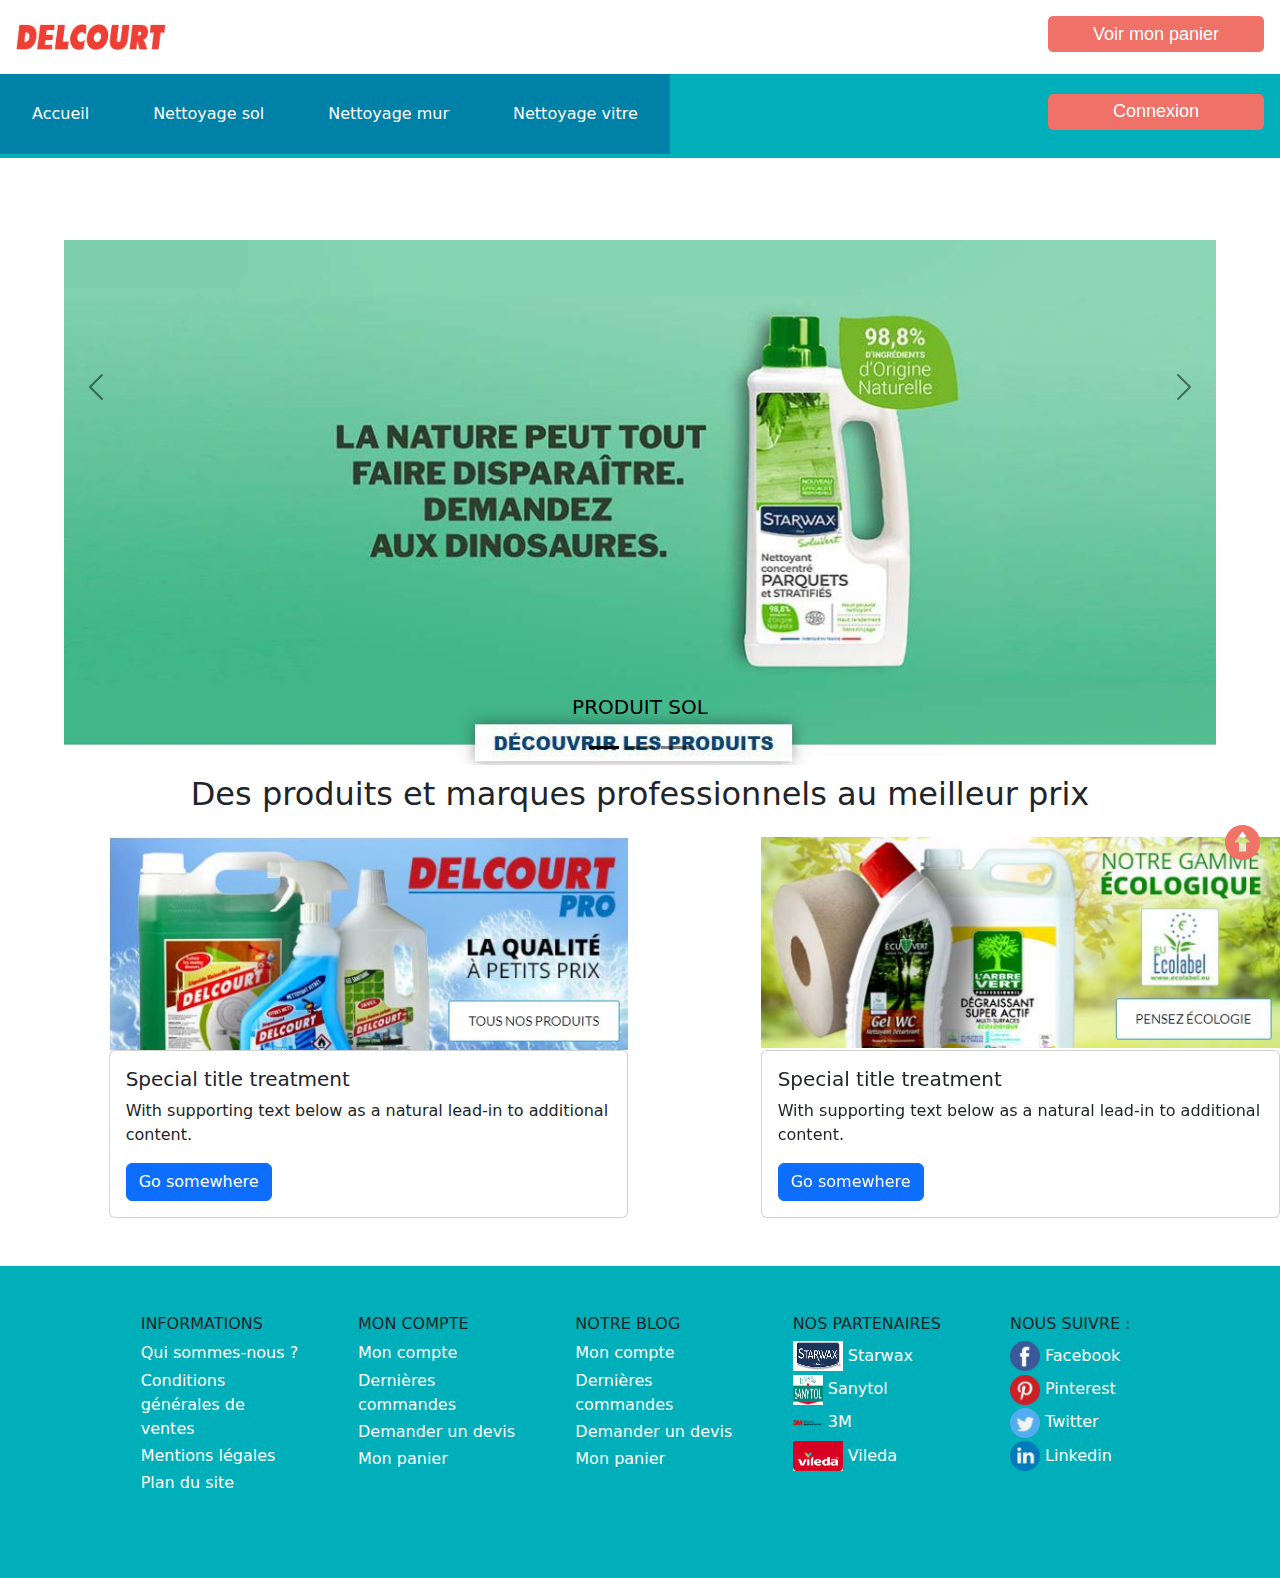
<file: Bootstrap/index.html>
<!DOCTYPE html>
<html lang="en">

<head>
    <link href="https://cdn.jsdelivr.net/npm/bootstrap@5.1.3/dist/css/bootstrap.min.css" rel="stylesheet">
    <link rel="stylesheet" href="style/index.css" />
    <meta charset="UTF-8">
    <meta http-equiv="X-UA-Compatible" content="IE=edge">
    <meta name="viewport" content="width=device-width, initial-scale=1.0">
    <title>SITE DELCOURT PERSO</title>
</head>

<body>
    <header>
        <div class="conteneur1">
            <a class="logo" href="index.html"><img src="images/logo.png" alt="logo" width="150"></a>
            <button class="buthead" type="submit" name="panier"><i class="bi bi-cart4"></i>Voir mon panier</button>
        </div>

        <div class="conteneurnav">
            <ul class="ulh">
                <li class="lih"><a class="ah" href="index.html">Accueil</a></li>
                <li class="lih"><a class="ah" href="pages/sol.html">Nettoyage sol</a></li>
                <li class="lih"><a class="ah" href="mur.html">Nettoyage mur</a></li>
                <li class="lih"><a class="ah" href="vitre.html">Nettoyage vitre</a></li>
            </ul>
            <a class="navconnect" href="pages/connexion.html"><button class="buthead" type="submit"
                    name="connection">Connexion</button></a>
        </div>
    </header>
    <div id="scroll_to_top">
        <a href="#top"><img src="images/arrow_up_orange.png" alt="Retourner en haut" /></a>
    </div>
    <div id="carouselExampleDark" class="carousel carousel-dark slide" data-bs-ride="carousel">
        <div class="carousel-indicators">
            <button type="button" data-bs-target="#carouselExampleDark" data-bs-slide-to="0" class="active" aria-current="true" aria-label="Slide 1"></button>
            <button type="button" data-bs-target="#carouselExampleDark" data-bs-slide-to="1" aria-label="Slide 2"></button>
            <button type="button" data-bs-target="#carouselExampleDark" data-bs-slide-to="2" aria-label="Slide 3"></button>
        </div>
        <div class="carousel-inner">
            <div class="carousel-item active" data-bs-interval="10000">
                <a href="pages/sol.html"><img src="images/banner1.JPG" class="d-block w-100" alt="banner1"></a>
                <div class="carousel-caption d-none d-md-block">
                    <h5>PRODUIT SOL</h5>
                    <p></p>
                </div>
            </div>
            <div class="carousel-item" data-bs-interval="2000">
                <a href="pages/inscription.html"><img src="images/banner2.JPG" class="d-block w-100" alt="banner2"></a>
                <div class="carousel-caption d-none d-md-block">
                    <h5>Inscription</h5>
                    <p></p>
                </div>
            </div>
            <div class="carousel-item">
                <a href="pages/connexion.html"><img src="images/banner3.JPG" class="d-block w-100" alt="banner3"></a>
                <div class="carousel-caption d-none d-md-block">
                    <h5>CONNEXION</h5>
                    <p></p>
                </div>
            </div>
        </div>
        <button class="carousel-control-prev" type="button" data-bs-target="#carouselExampleDark" data-bs-slide="prev">
            <span class="carousel-control-prev-icon" aria-hidden="true"></span>
            <span class="visually-hidden">Previous</span>
        </button>
        <button class="carousel-control-next" type="button" data-bs-target="#carouselExampleDark" data-bs-slide="next">
            <span class="carousel-control-next-icon" aria-hidden="true"></span>
            <span class="visually-hidden">Next</span>
        </button>
    </div>
    <div class="row">
        <div class="col-12" style="text-align: center; padding-bottom: 1em;">
            <h2>Des produits et marques professionnels au meilleur prix</h2>
        </div>
        <div class="col-5 offset-1">
            <img src="images/CARD1.JPG" class="img-fluid" alt="banner">
        </div>
        <div class="col-5 offset-1">
            <img src="images/CARD2.JPG" class="img-fluid" alt="banner">
        </div>
    </div>
    <div class="row">
        <div class="col-5 offset-1">
            <div class="card">
                <div class="card-body">
                    <h5 class="card-title">Special title treatment</h5>
                    <p class="card-text">With supporting text below as a natural lead-in to additional content.</p>
                    <a href="#" class="btn btn-primary">Go somewhere</a>
                </div>
            </div>
        </div>
        <div class="col-5 offset-1">
            <div class="card">
                <div class="card-body">
                    <h5 class="card-title">Special title treatment</h5>
                    <p class="card-text">With supporting text below as a natural lead-in to additional content.</p>
                    <a href="#" class="btn btn-primary">Go somewhere</a>
                </div>
            </div>
        </div>
    </div>
    <footer class="footer">
        <div class="row">
            <div class="col-2 offset-1">
                <ul>
                    <li>
                        <h6>INFORMATIONS</h6>
                    </li>
                    <li><a href="nous.html">Qui sommes-nous ?</a></li>
                    <li><a href="pages/cgv.html">Conditions générales de ventes</a></li>
                    <li><a href="mentions.html">Mentions légales</a></li>
                    <li><a href="plan.html">Plan du site</a></li>
                </ul>
            </div>
            <div class="col-2">
                <ul>
                    <li>
                        <h6>MON COMPTE</h6>
                    </li>
                    <li><a href="compte.html">Mon compte</a></li>
                    <li><a href="last.html">Dernières commandes</a></li>
                    <li><a href="dde_devis.html">Demander un devis</a></li>
                    <li><a href="cart.html">Mon panier</a></li>
                </ul>
            </div>
            <div class="col-2">
                <ul>
                    <li>
                        <h6>NOTRE BLOG</h6>
                    </li>
                    <li><a href="compte.html">Mon compte</a></li>
                    <li><a href="last.html">Dernières commandes</a></li>
                    <li><a href="dde_devis.html">Demander un devis</a></li>
                    <li><a href="cart.html">Mon panier</a></li>
                </ul>
            </div>
            <div class="col-2">
                <ul>
                    <li>
                        <h6>NOS PARTENAIRES</h6>
                    </li>
                    <li>
                        <a class="af" href="https://www.starwax.fr/" target="_blank"><img src="images/starwax.png" alt="satrwax" width="50" height="30"> Starwax</a>
                    </li>
                    <li>
                        <a class="af" href="https://www.sanytol.fr/" target="_blank"><img src="images/sanytol.png" alt="sanytol" width="30" height="30"> Sanytol</a>
                    </li>
                    <li>
                        <a class="af" href="https://www.3mfrance.fr/" target="_blank"><img src="images/3m.svg" alt="3M" width="30" height="30"> 3M</a>
                    </li>
                    <li>
                        <a class="af" href="https://www.vileda.fr/" target="_blank"><img src="images/vileda.jpg" alt="vileda" width="50" height="30"> Vileda</a>
                    </li>
                </ul>
            </div>
            <div class="col-2">
                <ul>
                    <li>
                        <h6>NOUS SUIVRE :</h6>
                    </li>
                    <li>
                        <a href="http://www.facebook.com" target="_blank"><img src="images/face.png" alt="facebook" width="30" height="30"> Facebook</a>
                    </li>
                    <li>
                        <a href="http://www.pinterest.fr" target="_blank"><img src="images/Pin.png" alt="pinterest" width="30" height="30"> Pinterest</a>
                    </li>
                    <li>
                        <a href="http://www.twitter.com" target="_blank"><img src="images/tweet.png" alt="twitter" width="30" height="30"> Twitter</a>
                    </li>
                    <li>
                        <a href="http://www.linkedin.com" target="_blank"><img src="images/linkedin.png" alt="linkedin" width="30" height="30"> Linkedin</a>
                    </li>
                </ul>
            </div>
        </div>
    </footer>
    <script src="https://cdn.jsdelivr.net/npm/bootstrap@5.1.3/dist/js/bootstrap.bundle.min.js"></script>
</body>

</html>
</file>
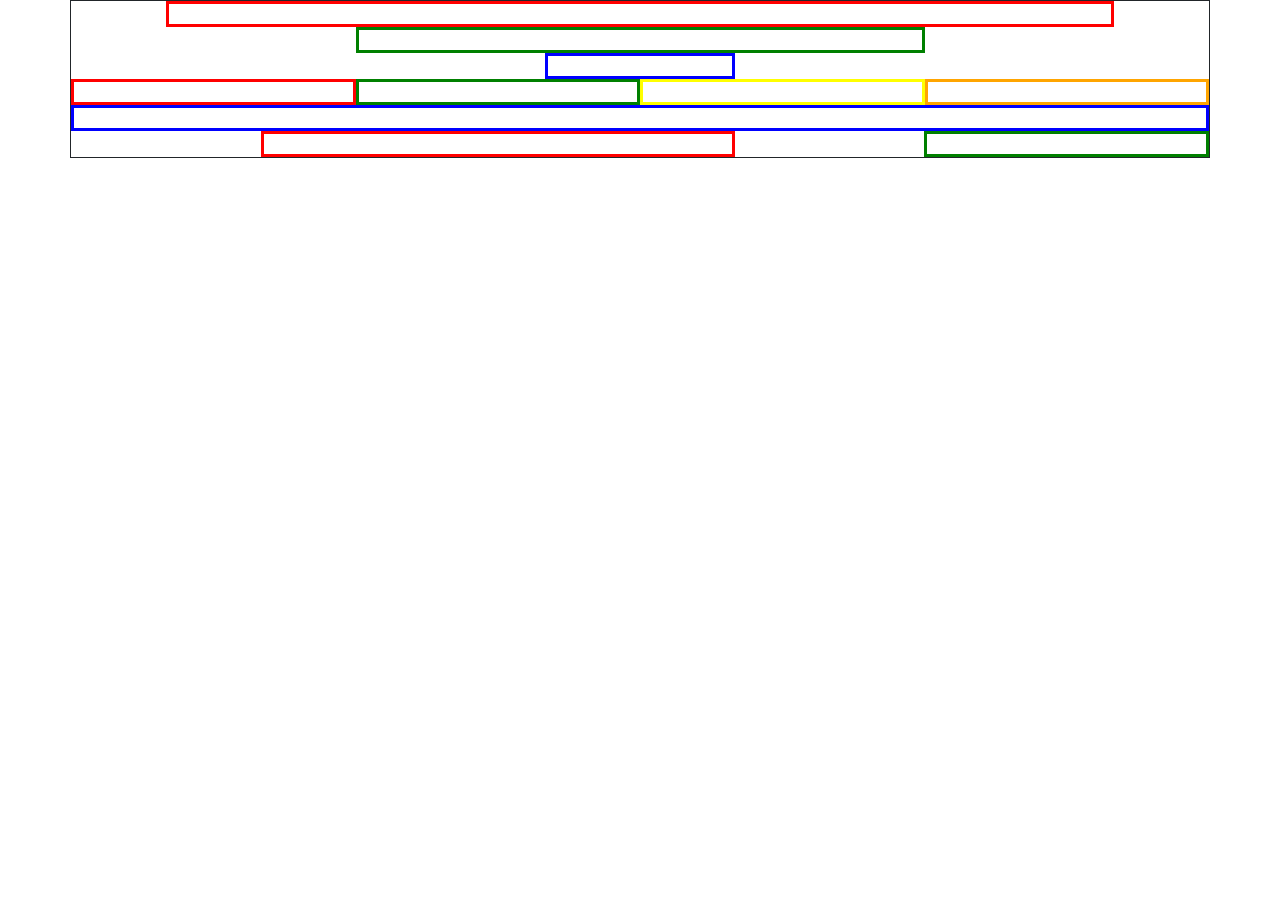
<file: Bootstrap/bootstrap.html>
<!DOCTYPE html>
<html lang="en">

<head>
    <link href="https://cdn.jsdelivr.net/npm/bootstrap@5.1.3/dist/css/bootstrap.min.css" rel="stylesheet">
    <link rel="stylesheet" href="bootstrap.css">
    <meta charset="UTF-8">
    <meta http-equiv="X-UA-Compatible" content="IE=edge">
    <meta name="viewport" content="width=device-width, initial-scale=1.0">
    <title>Document</title>
</head>

<body>
    <div class="container">
        <div class="row">
            <div class="col-10 offset-1 bordureRouge">
            </div>
        </div>
        <div class="row">
            <div class="col-6 offset-3 bordureVerte">
            </div>
        </div>
        <div class="row">
            <div class="col-2 offset-5 bordureBleue">
            </div>
        </div>
        <div class="row">
            <div class="col-3 bordureRouge">
            </div>
            <div class="col-3 bordureVerte">
            </div>
            <div class="col-3 bordureJaune">
            </div>
            <div class="col-3 bordureOrange">
            </div>
        </div>
        <div class="row">
            <div class="col-12 bordureBleue">
            </div>
        </div>
        <div class="row">
            <div class="col-5 offset-2 bordureRouge">
            </div>
            <div class="col-3 offset-2 bordureVerte">
            </div>
        </div>
    </div>
</body>

</html>
</file>
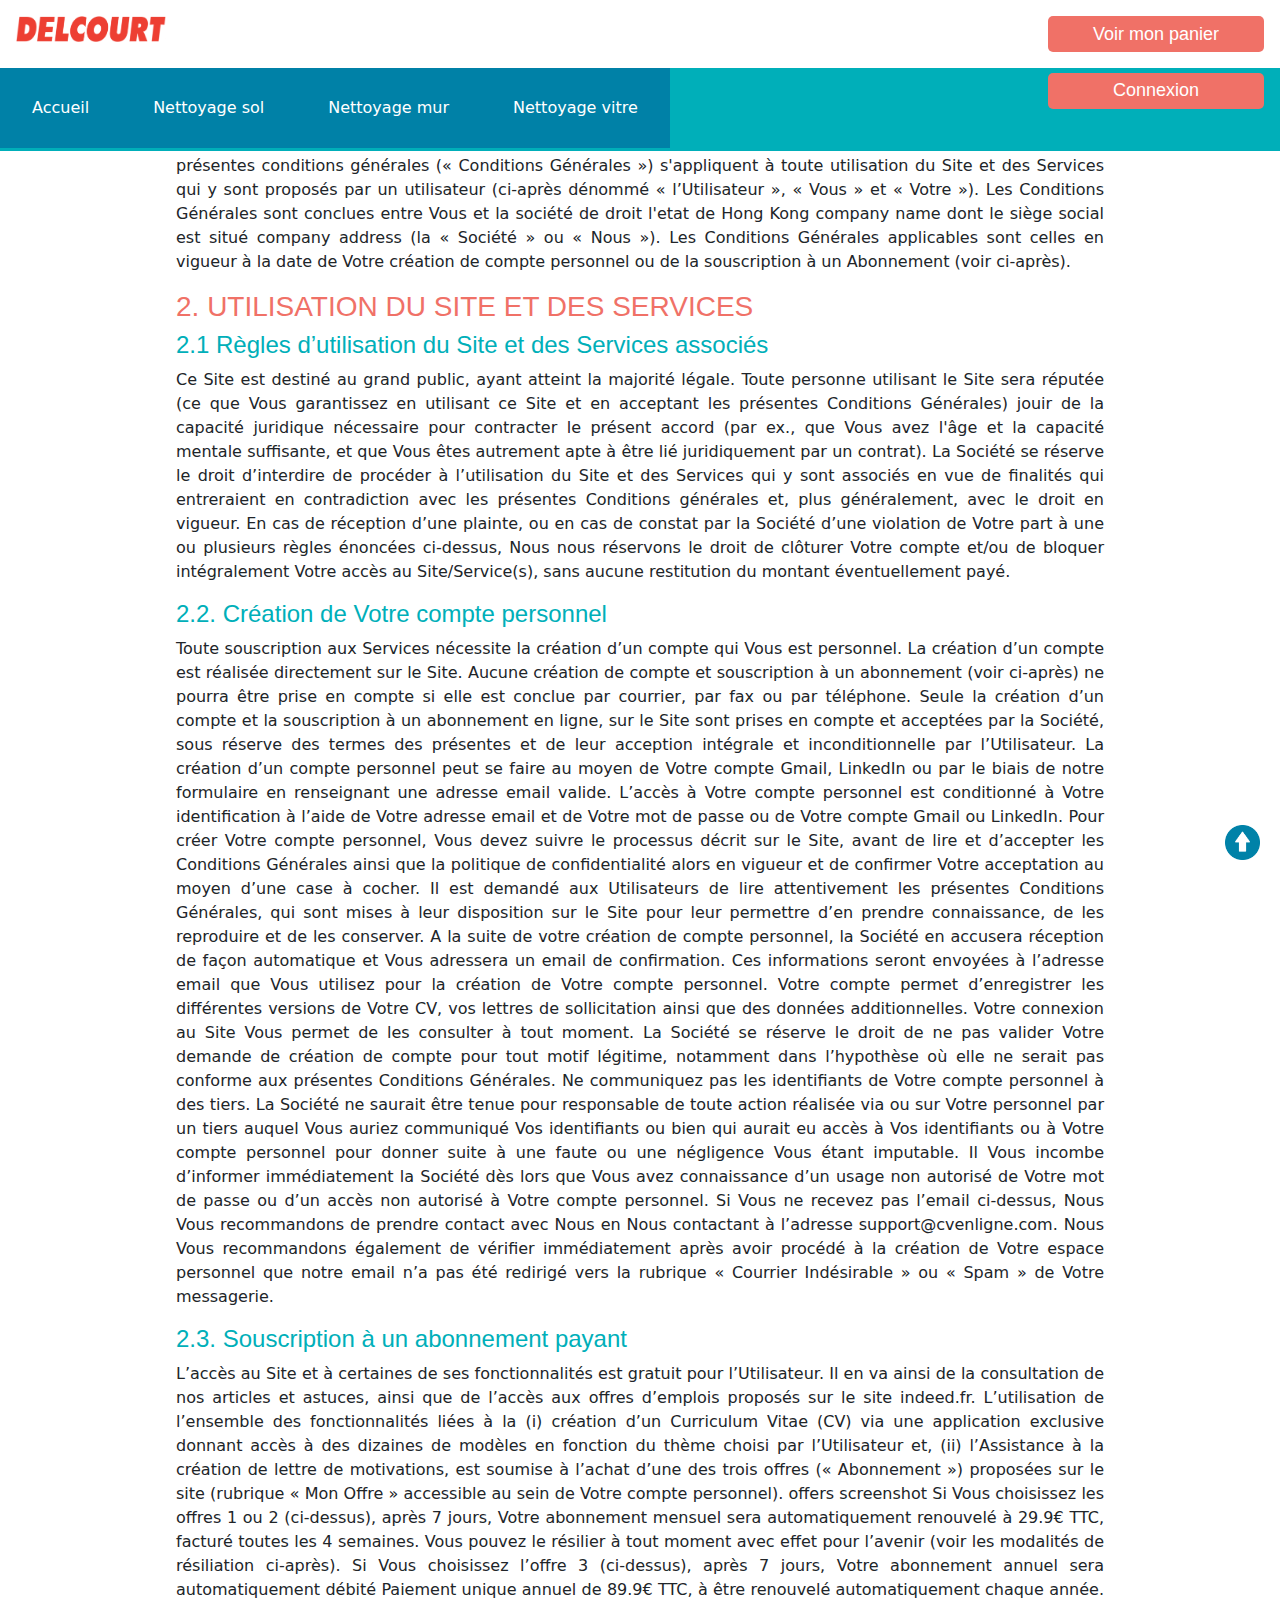
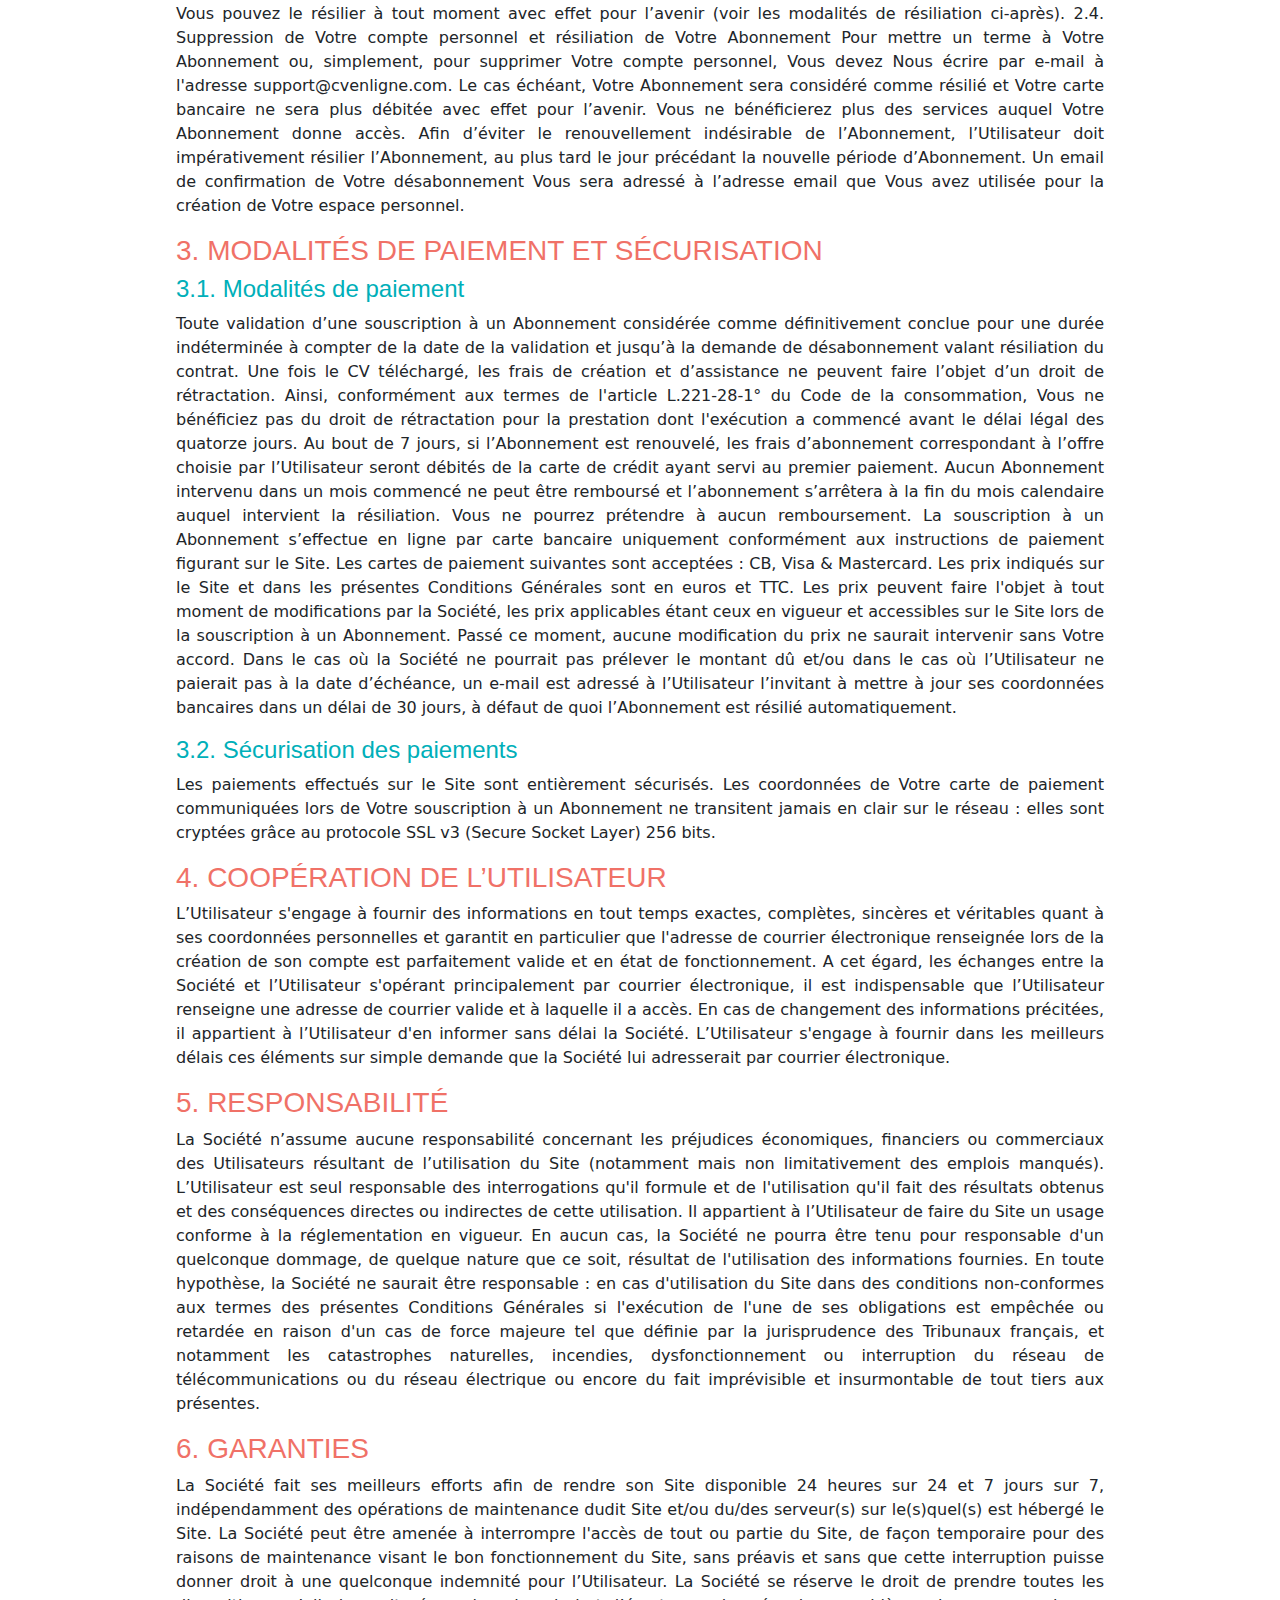
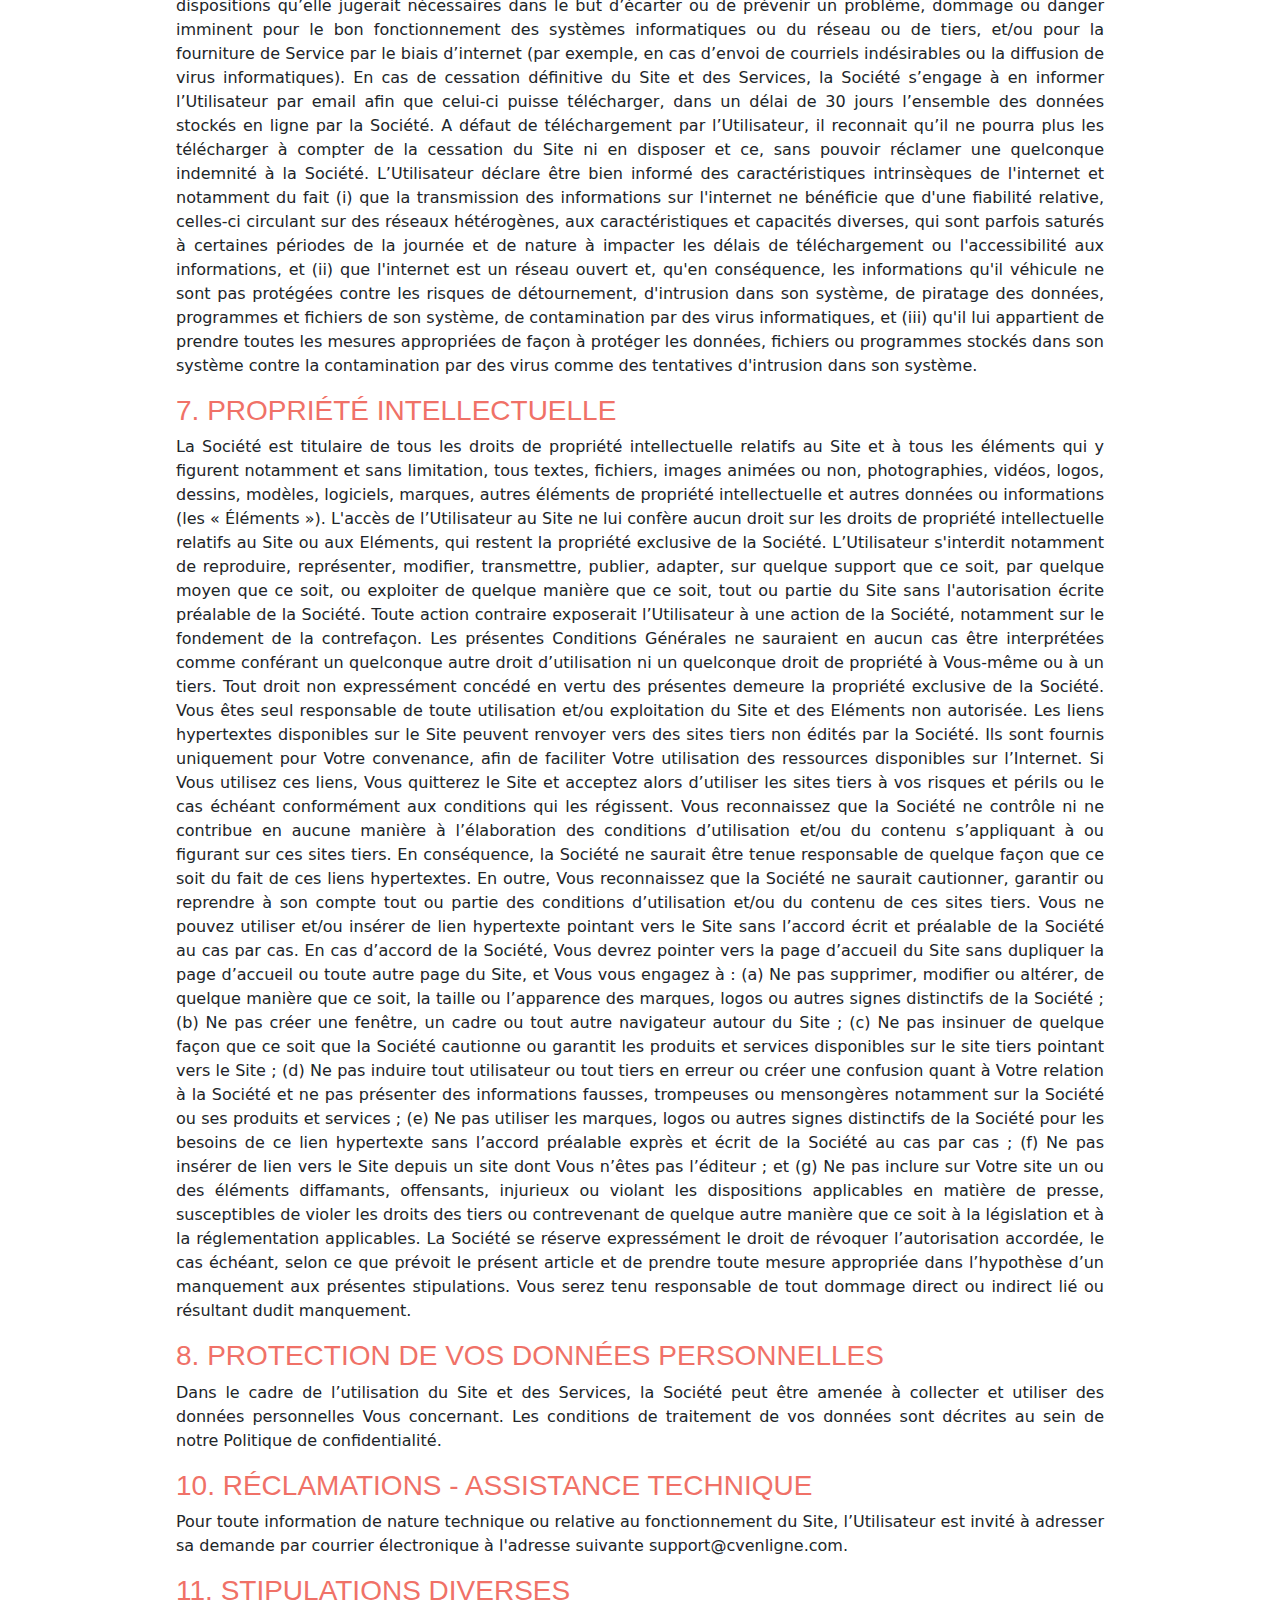
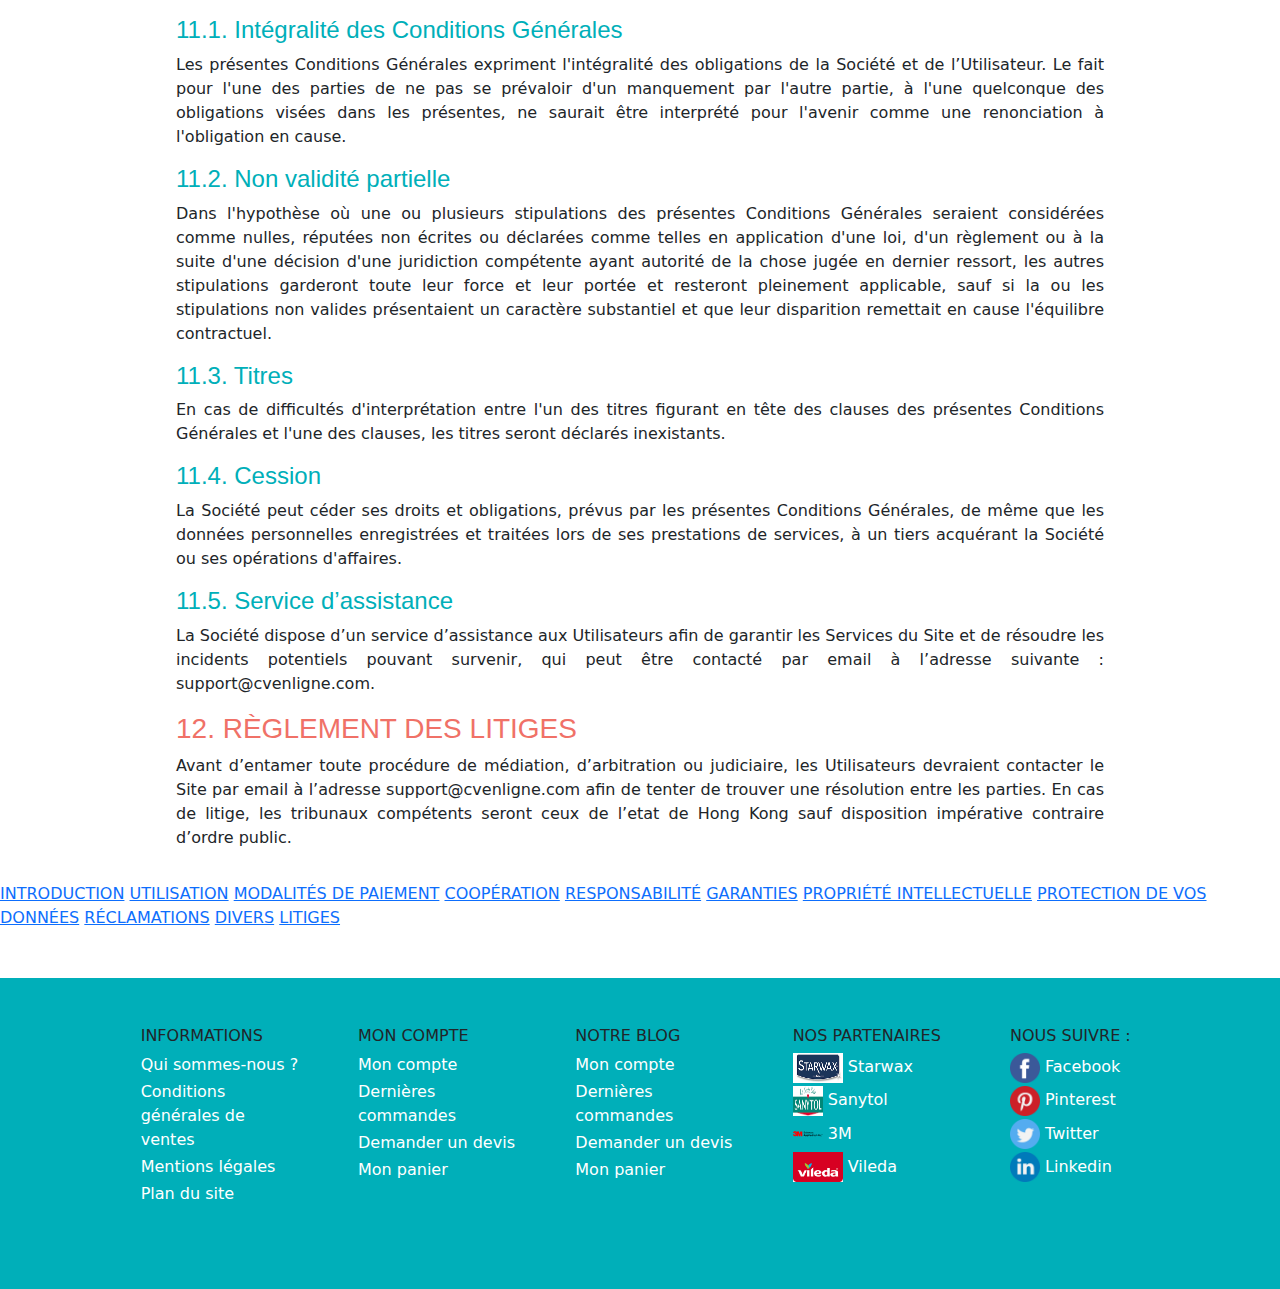
<file: Bootstrap/pages/cgv.html>
<!DOCTYPE html>
<html lang="en">

<head>
    <link href="https://cdn.jsdelivr.net/npm/bootstrap@5.1.3/dist/css/bootstrap.min.css" rel="stylesheet">
    <link rel="stylesheet" href="../style/cgv.css" />
    <meta charset="UTF-8">
    <meta http-equiv="X-UA-Compatible" content="IE=edge">
    <meta name="viewport" content="width=device-width, initial-scale=1.0">
    <title>CGV</title>
</head>

<body>
    <header>
        <div class="conteneur1">
            <a class="logo" href="../index.html"><img src="../images/logo.png" alt="logo" width="150"></a>
            <button class="buthead" type="submit" name="panier"><i class="bi bi-cart4"></i>Voir mon panier</button>
        </div>

        <div class="conteneurnav">
            <ul class="ulh">
                <li class="lih"><a class="ah" href="../index.html">Accueil</a></li>
                <li class="lih"><a class="ah" href="sol.html">Nettoyage sol</a></li>
                <li class="lih"><a class="ah" href="mur.html">Nettoyage mur</a></li>
                <li class="lih"><a class="ah" href="vitre.html">Nettoyage vitre</a></li>
            </ul>
            <a class="navconnect" href="connexion.html"><button class="buthead" type="submit"
                    name="connection">Connexion</button></a>
        </div>
    </header>
    <div id="scroll_to_top">
        <a href="#top"><img src="../images/arrow_up.png" alt="Retourner en haut" /></a>
    </div>
    <nav class="somm">
        <a href=#p1>INTRODUCTION</a>
        <a href=#p2>UTILISATION</a>
        <a href=#p3>MODALITÉS DE PAIEMENT</a>
        <a href=#p4>COOPÉRATION</a>
        <a href=#p5>RESPONSABILITÉ</a>
        <a href=#p6>GARANTIES</a>
        <a href=#p7>PROPRIÉTÉ INTELLECTUELLE</a>
        <a href=#p8>PROTECTION DE VOS DONNÉES</a>
        <a href=#p10>RÉCLAMATIONS</a>
        <a href=#p11>DIVERS</a>
        <a href=#p12>LITIGES</a>
    </nav>
    <section class="cgv">
        <h3 id="p1">1. INTRODUCTION</h3>
        <p>Le site accessible à l’adresse cvenligne.com (ou à toute autre adresse qui pourrait lui être substituée) (le « Site ») est un site d’assistance à la réalisation d’un Curriculum Vitae et de prestations associées (le(s) « Service(s) »). Les présentes
            conditions générales (« Conditions Générales ») s'appliquent à toute utilisation du Site et des Services qui y sont proposés par un utilisateur (ci-après dénommé « l’Utilisateur », « Vous » et « Votre »). Les Conditions Générales sont conclues
            entre Vous et la société de droit l'etat de Hong Kong company name dont le siège social est situé company address (la « Société » ou « Nous »). Les Conditions Générales applicables sont celles en vigueur à la date de Votre création de compte
            personnel ou de la souscription à un Abonnement (voir ci-après).
        </p>
        <h3 id="p2">2. UTILISATION DU SITE ET DES SERVICES</h3>
        <h4>2.1 Règles d’utilisation du Site et des Services associés</h4>
        <p> Ce Site est destiné au grand public, ayant atteint la majorité légale. Toute personne utilisant le Site sera réputée (ce que Vous garantissez en utilisant ce Site et en acceptant les présentes Conditions Générales) jouir de la capacité juridique
            nécessaire pour contracter le présent accord (par ex., que Vous avez l'âge et la capacité mentale suffisante, et que Vous êtes autrement apte à être lié juridiquement par un contrat). La Société se réserve le droit d’interdire de procéder
            à l’utilisation du Site et des Services qui y sont associés en vue de finalités qui entreraient en contradiction avec les présentes Conditions générales et, plus généralement, avec le droit en vigueur. En cas de réception d’une plainte, ou
            en cas de constat par la Société d’une violation de Votre part à une ou plusieurs règles énoncées ci-dessus, Nous nous réservons le droit de clôturer Votre compte et/ou de bloquer intégralement Votre accès au Site/Service(s), sans aucune restitution
            du montant éventuellement payé.
        </p>
        <h4>2.2. Création de Votre compte personnel</h4>
        <p>Toute souscription aux Services nécessite la création d’un compte qui Vous est personnel. La création d’un compte est réalisée directement sur le Site. Aucune création de compte et souscription à un abonnement (voir ci-après) ne pourra être prise
            en compte si elle est conclue par courrier, par fax ou par téléphone. Seule la création d’un compte et la souscription à un abonnement en ligne, sur le Site sont prises en compte et acceptées par la Société, sous réserve des termes des présentes
            et de leur acception intégrale et inconditionnelle par l’Utilisateur. La création d’un compte personnel peut se faire au moyen de Votre compte Gmail, LinkedIn ou par le biais de notre formulaire en renseignant une adresse email valide. L’accès
            à Votre compte personnel est conditionné à Votre identification à l’aide de Votre adresse email et de Votre mot de passe ou de Votre compte Gmail ou LinkedIn. Pour créer Votre compte personnel, Vous devez suivre le processus décrit sur le
            Site, avant de lire et d’accepter les Conditions Générales ainsi que la politique de confidentialité alors en vigueur et de confirmer Votre acceptation au moyen d’une case à cocher. Il est demandé aux Utilisateurs de lire attentivement les
            présentes Conditions Générales, qui sont mises à leur disposition sur le Site pour leur permettre d’en prendre connaissance, de les reproduire et de les conserver. A la suite de votre création de compte personnel, la Société en accusera réception
            de façon automatique et Vous adressera un email de confirmation. Ces informations seront envoyées à l’adresse email que Vous utilisez pour la création de Votre compte personnel. Votre compte permet d’enregistrer les différentes versions de
            Votre CV, vos lettres de sollicitation ainsi que des données additionnelles. Votre connexion au Site Vous permet de les consulter à tout moment. La Société se réserve le droit de ne pas valider Votre demande de création de compte pour tout
            motif légitime, notamment dans l’hypothèse où elle ne serait pas conforme aux présentes Conditions Générales. Ne communiquez pas les identifiants de Votre compte personnel à des tiers. La Société ne saurait être tenue pour responsable de toute
            action réalisée via ou sur Votre personnel par un tiers auquel Vous auriez communiqué Vos identifiants ou bien qui aurait eu accès à Vos identifiants ou à Votre compte personnel pour donner suite à une faute ou une négligence Vous étant imputable.
            Il Vous incombe d’informer immédiatement la Société dès lors que Vous avez connaissance d’un usage non autorisé de Votre mot de passe ou d’un accès non autorisé à Votre compte personnel. Si Vous ne recevez pas l’email ci-dessus, Nous Vous
            recommandons de prendre contact avec Nous en Nous contactant à l’adresse support@cvenligne.com. Nous Vous recommandons également de vérifier immédiatement après avoir procédé à la création de Votre espace personnel que notre email n’a pas
            été redirigé vers la rubrique « Courrier Indésirable » ou « Spam » de Votre messagerie.</p>
        <h4>2.3. Souscription à un abonnement payant</h4>
        <p>L’accès au Site et à certaines de ses fonctionnalités est gratuit pour l’Utilisateur. Il en va ainsi de la consultation de nos articles et astuces, ainsi que de l’accès aux offres d’emplois proposés sur le site indeed.fr. L’utilisation de l’ensemble
            des fonctionnalités liées à la (i) création d’un Curriculum Vitae (CV) via une application exclusive donnant accès à des dizaines de modèles en fonction du thème choisi par l’Utilisateur et, (ii) l’Assistance à la création de lettre de motivations,
            est soumise à l’achat d’une des trois offres (« Abonnement ») proposées sur le site (rubrique « Mon Offre » accessible au sein de Votre compte personnel). offers screenshot Si Vous choisissez les offres 1 ou 2 (ci-dessus), après 7 jours, Votre
            abonnement mensuel sera automatiquement renouvelé à 29.9€ TTC, facturé toutes les 4 semaines. Vous pouvez le résilier à tout moment avec effet pour l’avenir (voir les modalités de résiliation ci-après). Si Vous choisissez l’offre 3 (ci-dessus),
            après 7 jours, Votre abonnement annuel sera automatiquement débité Paiement unique annuel de 89.9€ TTC, à être renouvelé automatiquement chaque année. Vous pouvez le résilier à tout moment avec effet pour l’avenir (voir les modalités de résiliation
            ci-après). 2.4. Suppression de Votre compte personnel et résiliation de Votre Abonnement Pour mettre un terme à Votre Abonnement ou, simplement, pour supprimer Votre compte personnel, Vous devez Nous écrire par e-mail à l'adresse support@cvenligne.com.
            Le cas échéant, Votre Abonnement sera considéré comme résilié et Votre carte bancaire ne sera plus débitée avec effet pour l’avenir. Vous ne bénéficierez plus des services auquel Votre Abonnement donne accès. Afin d’éviter le renouvellement
            indésirable de l’Abonnement, l’Utilisateur doit impérativement résilier l’Abonnement, au plus tard le jour précédant la nouvelle période d’Abonnement. Un email de confirmation de Votre désabonnement Vous sera adressé à l’adresse email que
            Vous avez utilisée pour la création de Votre espace personnel.</p>
        <h3 id="p3">3. MODALITÉS DE PAIEMENT ET SÉCURISATION</h3>
        <h4>3.1. Modalités de paiement</h4>
        <p>Toute validation d’une souscription à un Abonnement considérée comme définitivement conclue pour une durée indéterminée à compter de la date de la validation et jusqu’à la demande de désabonnement valant résiliation du contrat. Une fois le CV
            téléchargé, les frais de création et d’assistance ne peuvent faire l’objet d’un droit de rétractation. Ainsi, conformément aux termes de l'article L.221-28-1° du Code de la consommation, Vous ne bénéficiez pas du droit de rétractation pour
            la prestation dont l'exécution a commencé avant le délai légal des quatorze jours. Au bout de 7 jours, si l’Abonnement est renouvelé, les frais d’abonnement correspondant à l’offre choisie par l’Utilisateur seront débités de la carte de crédit
            ayant servi au premier paiement. Aucun Abonnement intervenu dans un mois commencé ne peut être remboursé et l’abonnement s’arrêtera à la fin du mois calendaire auquel intervient la résiliation. Vous ne pourrez prétendre à aucun remboursement.
            La souscription à un Abonnement s’effectue en ligne par carte bancaire uniquement conformément aux instructions de paiement figurant sur le Site. Les cartes de paiement suivantes sont acceptées : CB, Visa & Mastercard. Les prix indiqués sur
            le Site et dans les présentes Conditions Générales sont en euros et TTC. Les prix peuvent faire l'objet à tout moment de modifications par la Société, les prix applicables étant ceux en vigueur et accessibles sur le Site lors de la souscription
            à un Abonnement. Passé ce moment, aucune modification du prix ne saurait intervenir sans Votre accord. Dans le cas où la Société ne pourrait pas prélever le montant dû et/ou dans le cas où l’Utilisateur ne paierait pas à la date d’échéance,
            un e-mail est adressé à l’Utilisateur l’invitant à mettre à jour ses coordonnées bancaires dans un délai de 30 jours, à défaut de quoi l’Abonnement est résilié automatiquement.
        </p>
        <h4>3.2. Sécurisation des paiements</h4>
        <p>Les paiements effectués sur le Site sont entièrement sécurisés. Les coordonnées de Votre carte de paiement communiquées lors de Votre souscription à un Abonnement ne transitent jamais en clair sur le réseau : elles sont cryptées grâce au protocole
            SSL v3 (Secure Socket Layer) 256 bits.</p>
        <h3 id="p4">4. COOPÉRATION DE L’UTILISATEUR</h3>
        <p>L’Utilisateur s'engage à fournir des informations en tout temps exactes, complètes, sincères et véritables quant à ses coordonnées personnelles et garantit en particulier que l'adresse de courrier électronique renseignée lors de la création de
            son compte est parfaitement valide et en état de fonctionnement. A cet égard, les échanges entre la Société et l’Utilisateur s'opérant principalement par courrier électronique, il est indispensable que l’Utilisateur renseigne une adresse de
            courrier valide et à laquelle il a accès. En cas de changement des informations précitées, il appartient à l’Utilisateur d'en informer sans délai la Société. L’Utilisateur s'engage à fournir dans les meilleurs délais ces éléments sur simple
            demande que la Société lui adresserait par courrier électronique.</p>
        <h3 id="p5">5. RESPONSABILITÉ</h3>
        <p>La Société n’assume aucune responsabilité concernant les préjudices économiques, financiers ou commerciaux des Utilisateurs résultant de l’utilisation du Site (notamment mais non limitativement des emplois manqués). L’Utilisateur est seul responsable
            des interrogations qu'il formule et de l'utilisation qu'il fait des résultats obtenus et des conséquences directes ou indirectes de cette utilisation. Il appartient à l’Utilisateur de faire du Site un usage conforme à la réglementation en
            vigueur. En aucun cas, la Société ne pourra être tenu pour responsable d'un quelconque dommage, de quelque nature que ce soit, résultat de l'utilisation des informations fournies. En toute hypothèse, la Société ne saurait être responsable
            : en cas d'utilisation du Site dans des conditions non-conformes aux termes des présentes Conditions Générales si l'exécution de l'une de ses obligations est empêchée ou retardée en raison d'un cas de force majeure tel que définie par la jurisprudence
            des Tribunaux français, et notamment les catastrophes naturelles, incendies, dysfonctionnement ou interruption du réseau de télécommunications ou du réseau électrique ou encore du fait imprévisible et insurmontable de tout tiers aux présentes.
        </p>
        <h3 id="p6">6. GARANTIES</h3>
        <p>La Société fait ses meilleurs efforts afin de rendre son Site disponible 24 heures sur 24 et 7 jours sur 7, indépendamment des opérations de maintenance dudit Site et/ou du/des serveur(s) sur le(s)quel(s) est hébergé le Site. La Société peut être
            amenée à interrompre l'accès de tout ou partie du Site, de façon temporaire pour des raisons de maintenance visant le bon fonctionnement du Site, sans préavis et sans que cette interruption puisse donner droit à une quelconque indemnité pour
            l’Utilisateur. La Société se réserve le droit de prendre toutes les dispositions qu’elle jugerait nécessaires dans le but d’écarter ou de prévenir un problème, dommage ou danger imminent pour le bon fonctionnement des systèmes informatiques
            ou du réseau ou de tiers, et/ou pour la fourniture de Service par le biais d’internet (par exemple, en cas d’envoi de courriels indésirables ou la diffusion de virus informatiques). En cas de cessation définitive du Site et des Services, la
            Société s’engage à en informer l’Utilisateur par email afin que celui-ci puisse télécharger, dans un délai de 30 jours l’ensemble des données stockés en ligne par la Société. A défaut de téléchargement par l’Utilisateur, il reconnait qu’il
            ne pourra plus les télécharger à compter de la cessation du Site ni en disposer et ce, sans pouvoir réclamer une quelconque indemnité à la Société. L’Utilisateur déclare être bien informé des caractéristiques intrinsèques de l'internet et
            notamment du fait (i) que la transmission des informations sur l'internet ne bénéficie que d'une fiabilité relative, celles-ci circulant sur des réseaux hétérogènes, aux caractéristiques et capacités diverses, qui sont parfois saturés à certaines
            périodes de la journée et de nature à impacter les délais de téléchargement ou l'accessibilité aux informations, et (ii) que l'internet est un réseau ouvert et, qu'en conséquence, les informations qu'il véhicule ne sont pas protégées contre
            les risques de détournement, d'intrusion dans son système, de piratage des données, programmes et fichiers de son système, de contamination par des virus informatiques, et (iii) qu'il lui appartient de prendre toutes les mesures appropriées
            de façon à protéger les données, fichiers ou programmes stockés dans son système contre la contamination par des virus comme des tentatives d'intrusion dans son système.</p>
        <h3 id="p7">7. PROPRIÉTÉ INTELLECTUELLE</h3>
        <p>La Société est titulaire de tous les droits de propriété intellectuelle relatifs au Site et à tous les éléments qui y figurent notamment et sans limitation, tous textes, fichiers, images animées ou non, photographies, vidéos, logos, dessins, modèles,
            logiciels, marques, autres éléments de propriété intellectuelle et autres données ou informations (les « Éléments »). L'accès de l’Utilisateur au Site ne lui confère aucun droit sur les droits de propriété intellectuelle relatifs au Site ou
            aux Eléments, qui restent la propriété exclusive de la Société. L’Utilisateur s'interdit notamment de reproduire, représenter, modifier, transmettre, publier, adapter, sur quelque support que ce soit, par quelque moyen que ce soit, ou exploiter
            de quelque manière que ce soit, tout ou partie du Site sans l'autorisation écrite préalable de la Société. Toute action contraire exposerait l’Utilisateur à une action de la Société, notamment sur le fondement de la contrefaçon. Les présentes
            Conditions Générales ne sauraient en aucun cas être interprétées comme conférant un quelconque autre droit d’utilisation ni un quelconque droit de propriété à Vous-même ou à un tiers. Tout droit non expressément concédé en vertu des présentes
            demeure la propriété exclusive de la Société. Vous êtes seul responsable de toute utilisation et/ou exploitation du Site et des Eléments non autorisée. Les liens hypertextes disponibles sur le Site peuvent renvoyer vers des sites tiers non
            édités par la Société. Ils sont fournis uniquement pour Votre convenance, afin de faciliter Votre utilisation des ressources disponibles sur l’Internet. Si Vous utilisez ces liens, Vous quitterez le Site et acceptez alors d’utiliser les sites
            tiers à vos risques et périls ou le cas échéant conformément aux conditions qui les régissent. Vous reconnaissez que la Société ne contrôle ni ne contribue en aucune manière à l’élaboration des conditions d’utilisation et/ou du contenu s’appliquant
            à ou figurant sur ces sites tiers. En conséquence, la Société ne saurait être tenue responsable de quelque façon que ce soit du fait de ces liens hypertextes. En outre, Vous reconnaissez que la Société ne saurait cautionner, garantir ou reprendre
            à son compte tout ou partie des conditions d’utilisation et/ou du contenu de ces sites tiers. Vous ne pouvez utiliser et/ou insérer de lien hypertexte pointant vers le Site sans l’accord écrit et préalable de la Société au cas par cas. En
            cas d’accord de la Société, Vous devrez pointer vers la page d’accueil du Site sans dupliquer la page d’accueil ou toute autre page du Site, et Vous vous engagez à : (a) Ne pas supprimer, modifier ou altérer, de quelque manière que ce soit,
            la taille ou l’apparence des marques, logos ou autres signes distinctifs de la Société ; (b) Ne pas créer une fenêtre, un cadre ou tout autre navigateur autour du Site ; (c) Ne pas insinuer de quelque façon que ce soit que la Société cautionne
            ou garantit les produits et services disponibles sur le site tiers pointant vers le Site ; (d) Ne pas induire tout utilisateur ou tout tiers en erreur ou créer une confusion quant à Votre relation à la Société et ne pas présenter des informations
            fausses, trompeuses ou mensongères notamment sur la Société ou ses produits et services ; (e) Ne pas utiliser les marques, logos ou autres signes distinctifs de la Société pour les besoins de ce lien hypertexte sans l’accord préalable exprès
            et écrit de la Société au cas par cas ; (f) Ne pas insérer de lien vers le Site depuis un site dont Vous n’êtes pas l’éditeur ; et (g) Ne pas inclure sur Votre site un ou des éléments diffamants, offensants, injurieux ou violant les dispositions
            applicables en matière de presse, susceptibles de violer les droits des tiers ou contrevenant de quelque autre manière que ce soit à la législation et à la réglementation applicables. La Société se réserve expressément le droit de révoquer
            l’autorisation accordée, le cas échéant, selon ce que prévoit le présent article et de prendre toute mesure appropriée dans l’hypothèse d’un manquement aux présentes stipulations. Vous serez tenu responsable de tout dommage direct ou indirect
            lié ou résultant dudit manquement.</p>
        <h3 id="p8">8. PROTECTION DE VOS DONNÉES PERSONNELLES</h3>
        <p>Dans le cadre de l’utilisation du Site et des Services, la Société peut être amenée à collecter et utiliser des données personnelles Vous concernant. Les conditions de traitement de vos données sont décrites au sein de notre Politique de confidentialité.</p>
        <h3 id="p10">10. RÉCLAMATIONS - ASSISTANCE TECHNIQUE</h3>
        <p>Pour toute information de nature technique ou relative au fonctionnement du Site, l’Utilisateur est invité à adresser sa demande par courrier électronique à l'adresse suivante support@cvenligne.com.</p>
        <h3 id="p11">11. STIPULATIONS DIVERSES</h3>
        <h4>11.1. Intégralité des Conditions Générales</h4>
        <p>Les présentes Conditions Générales expriment l'intégralité des obligations de la Société et de l’Utilisateur. Le fait pour l'une des parties de ne pas se prévaloir d'un manquement par l'autre partie, à l'une quelconque des obligations visées dans
            les présentes, ne saurait être interprété pour l'avenir comme une renonciation à l'obligation en cause.</p>
        <h4>11.2. Non validité partielle</h4>
        <p>Dans l'hypothèse où une ou plusieurs stipulations des présentes Conditions Générales seraient considérées comme nulles, réputées non écrites ou déclarées comme telles en application d'une loi, d'un règlement ou à la suite d'une décision d'une
            juridiction compétente ayant autorité de la chose jugée en dernier ressort, les autres stipulations garderont toute leur force et leur portée et resteront pleinement applicable, sauf si la ou les stipulations non valides présentaient un caractère
            substantiel et que leur disparition remettait en cause l'équilibre contractuel.</p>
        <h4>11.3. Titres</h4>
        <p>En cas de difficultés d'interprétation entre l'un des titres figurant en tête des clauses des présentes Conditions Générales et l'une des clauses, les titres seront déclarés inexistants.</p>
        <h4>11.4. Cession</h4>
        <p>La Société peut céder ses droits et obligations, prévus par les présentes Conditions Générales, de même que les données personnelles enregistrées et traitées lors de ses prestations de services, à un tiers acquérant la Société ou ses opérations
            d'affaires.
        </p>
        <h4>11.5. Service d’assistance</h4>
        <p>La Société dispose d’un service d’assistance aux Utilisateurs afin de garantir les Services du Site et de résoudre les incidents potentiels pouvant survenir, qui peut être contacté par email à l’adresse suivante : support@cvenligne.com.
        </p>
        <h3 id="p12">12. RÈGLEMENT DES LITIGES</h3>
        <p>Avant d’entamer toute procédure de médiation, d’arbitration ou judiciaire, les Utilisateurs devraient contacter le Site par email à l’adresse support@cvenligne.com afin de tenter de trouver une résolution entre les parties. En cas de litige, les
            tribunaux compétents seront ceux de l’etat de Hong Kong sauf disposition impérative contraire d’ordre public.
        </p>
    </section>
    <nav class="somm">
        <a href=#p1>INTRODUCTION</a>
        <a href=#p2>UTILISATION</a>
        <a href=#p3>MODALITÉS DE PAIEMENT</a>
        <a href=#p4>COOPÉRATION</a>
        <a href=#p5>RESPONSABILITÉ</a>
        <a href=#p6>GARANTIES</a>
        <a href=#p7>PROPRIÉTÉ INTELLECTUELLE</a>
        <a href=#p8>PROTECTION DE VOS DONNÉES</a>
        <a href=#p10>RÉCLAMATIONS</a>
        <a href=#p11>DIVERS</a>
        <a href=#p12>LITIGES</a>
    </nav>
    <footer class="footer">
        <div class="row">
            <div class="col-2 offset-1">
                <ul>
                    <li>
                        <h6>INFORMATIONS</h6>
                    </li>
                    <li><a class="af" href="nous.html">Qui sommes-nous ?</a></li>
                    <li><a class="af" href="cgv.html">Conditions générales de ventes</a></li>
                    <li><a class="af" href="mentions.html">Mentions légales</a></li>
                    <li><a class="af" href="plan.html">Plan du site</a></li>
                </ul>
            </div>
            <div class="col-2">
                <ul>
                    <li>
                        <h6>MON COMPTE</h6>
                    </li>
                    <li><a class="af" href="compte.html">Mon compte</a></li>
                    <li><a class="af" href="last.html">Dernières commandes</a></li>
                    <li><a class="af" href="dde_devis.html">Demander un devis</a></li>
                    <li><a class="af" href="cart.html">Mon panier</a></li>
                </ul>
            </div>
            <div class="col-2">
                <ul>
                    <li>
                        <h6>NOTRE BLOG</h6>
                    </li>
                    <li><a class="af" href="compte.html">Mon compte</a></li>
                    <li><a class="af" href="last.html">Dernières commandes</a></li>
                    <li><a class="af" href="dde_devis.html">Demander un devis</a></li>
                    <li><a class="af" href="cart.html">Mon panier</a></li>
                </ul>
            </div>
            <div class="col-2">
                <ul>
                    <li>
                        <h6>NOS PARTENAIRES</h6>
                    </li>
                    <li>
                        <a class="af" href="https://www.starwax.fr/" target="_blank"><img src="../images/starwax.png" alt="satrwax" width="50" height="30"> Starwax</a>
                    </li>
                    <li>
                        <a class="af" href="https://www.sanytol.fr/" target="_blank"><img src="../images/sanytol.png" alt="sanytol" width="30" height="30"> Sanytol</a>
                    </li>
                    <li>
                        <a class="af" href="https://www.3mfrance.fr/" target="_blank"><img src="../images/3m.svg" alt="3M" width="30" height="30"> 3M</a>
                    </li>
                    <li>
                        <a class="af" href="https://www.vileda.fr/" target="_blank"><img src="../images/vileda.jpg" alt="vileda" width="50" height="30"> Vileda</a>
                    </li>
                </ul>
            </div>
            <div class="col-2">
                <ul>
                    <li>
                        <h6>NOUS SUIVRE :</h6>
                    </li>
                    <li>
                        <a class="af" href="http://www.facebook.com" target="_blank"><img src="../images/face.png" alt="facebook" width="30" height="30"> Facebook</a>
                    </li>
                    <li>
                        <a class="af" href="http://www.pinterest.fr" target="_blank"><img src="../images/Pin.png" alt="pinterest" width="30" height="30"> Pinterest</a>
                    </li>
                    <li>
                        <a class="af" href="http://www.twitter.com" target="_blank"><img src="../images/tweet.png" alt="twitter" width="30" height="30"> Twitter</a>
                    </li>
                    <li>
                        <a class="af" href="http://www.linkedin.com" target="_blank"><img src="../images/linkedin.png" alt="linkedin" width="30" height="30"> Linkedin</a>
                    </li>
                </ul>
            </div>
        </div>
    </footer>
</body>

</html>
</file>
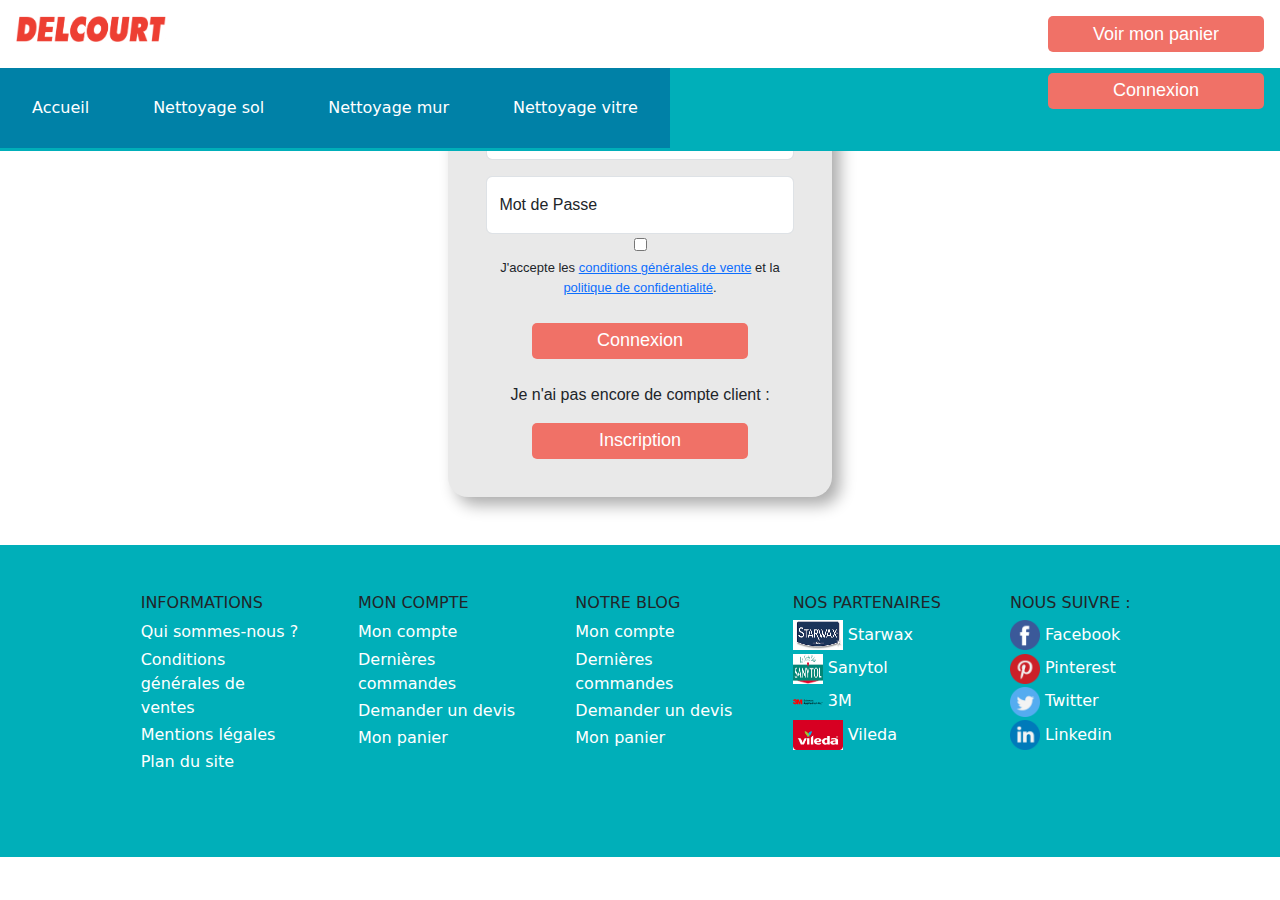
<file: Bootstrap/pages/connexion.html>
<!DOCTYPE html>
<html lang="en">

<head>
    <link href="https://cdn.jsdelivr.net/npm/bootstrap@5.1.3/dist/css/bootstrap.min.css" rel="stylesheet">
    <link rel="stylesheet" href="../style/connexion.css" />
    <meta charset="UTF-8">
    <meta http-equiv="X-UA-Compatible" content="IE=edge">
    <meta name="viewport" content="width=device-width, initial-scale=1.0">
    <title>connexion</title>
</head>

<body>
    <header>
        <div class="conteneur1">
            <a class="logo" href="../index.html"><img src="../images/logo.png" alt="logo" width="150"></a>
            <button class="buthead" type="submit" name="panier"><i class="bi bi-cart4"></i>Voir mon panier</button>
        </div>

        <div class="conteneurnav">
            <ul class="ulh">
                <li class="lih"><a class="ah" href="../index.html">Accueil</a></li>
                <li class="lih"><a class="ah" href="sol.html">Nettoyage sol</a></li>
                <li class="lih"><a class="ah" href="mur.html">Nettoyage mur</a></li>
                <li class="lih"><a class="ah" href="vitre.html">Nettoyage vitre</a></li>
            </ul>
            <a class="navconnect" href="connexion.html"><button class="buthead" type="submit"
                    name="connection">Connexion</button></a>
        </div>
    </header>
    <div>
        <section class="contconnect">
            <div class="form-floating mb-3">
                <input type="email" class="form-control" id="floatingInput" placeholder="exemple@exemple.com">
                <label for="floatingInput">Adresse mail</label>
            </div>
            <div class="form-floating">
                <input type="password" class="form-control" id="floatingPassword" placeholder="**********">
                <label for="floatingPassword">Mot de Passe</label>
            </div>
            <input type="checkbox" id="cgv" name="cgv" value="cgv" required>
            <label for="cgv" style="font-size: small;">J'accepte les <a href="cgv.html" class="cgv"
            target="_blank">conditions générales de vente</a> et la <a href="politik.html" class="politik"
            target="_blank">politique de confidentialité</a>.</label><br><br>
            <button class="buthead" type="submit" name="connection">Connexion</button><br><br>
            <p>Je n'ai pas encore de compte client :</p>
            <a href="../pages/inscription.html"><button class="buthead" type="submit" name="inscription">Inscription</button></a><br>
        </section>
    </div>
    <footer class="footer">
        <div class="row">
            <div class="col-2 offset-1">
                <ul>
                    <li>
                        <h6>INFORMATIONS</h6>
                    </li>
                    <li><a class="af" href="nous.html">Qui sommes-nous ?</a></li>
                    <li><a class="af" href="cgv.html">Conditions générales de ventes</a></li>
                    <li><a class="af" href="mentions.html">Mentions légales</a></li>
                    <li><a class="af" href="plan.html">Plan du site</a></li>
                </ul>
            </div>
            <div class="col-2">
                <ul>
                    <li>
                        <h6>MON COMPTE</h6>
                    </li>
                    <li><a class="af" href="compte.html">Mon compte</a></li>
                    <li><a class="af" href="last.html">Dernières commandes</a></li>
                    <li><a class="af" href="dde_devis.html">Demander un devis</a></li>
                    <li><a class="af" href="cart.html">Mon panier</a></li>
                </ul>
            </div>
            <div class="col-2">
                <ul>
                    <li>
                        <h6>NOTRE BLOG</h6>
                    </li>
                    <li><a class="af" href="compte.html">Mon compte</a></li>
                    <li><a class="af" href="last.html">Dernières commandes</a></li>
                    <li><a class="af" href="dde_devis.html">Demander un devis</a></li>
                    <li><a class="af" href="cart.html">Mon panier</a></li>
                </ul>
            </div>
            <div class="col-2">
                <ul>
                    <li>
                        <h6>NOS PARTENAIRES</h6>
                    </li>
                    <li>
                        <a class="af" href="https://www.starwax.fr/" target="_blank"><img src="../images/starwax.png" alt="satrwax" width="50" height="30"> Starwax</a>
                    </li>
                    <li>
                        <a class="af" href="https://www.sanytol.fr/" target="_blank"><img src="../images/sanytol.png" alt="sanytol" width="30" height="30"> Sanytol</a>
                    </li>
                    <li>
                        <a class="af" href="https://www.3mfrance.fr/" target="_blank"><img src="../images/3m.svg" alt="3M" width="30" height="30"> 3M</a>
                    </li>
                    <li>
                        <a class="af" href="https://www.vileda.fr/" target="_blank"><img src="../images/vileda.jpg" alt="vileda" width="50" height="30"> Vileda</a>
                    </li>
                </ul>
            </div>
            <div class="col-2">
                <ul>
                    <li>
                        <h6>NOUS SUIVRE :</h6>
                    </li>
                    <li>
                        <a class="af" href="http://www.facebook.com" target="_blank"><img src="../images/face.png" alt="facebook" width="30" height="30"> Facebook</a>
                    </li>
                    <li>
                        <a class="af" href="http://www.pinterest.fr" target="_blank"><img src="../images/Pin.png" alt="pinterest" width="30" height="30"> Pinterest</a>
                    </li>
                    <li>
                        <a class="af" href="http://www.twitter.com" target="_blank"><img src="../images/tweet.png" alt="twitter" width="30" height="30"> Twitter</a>
                    </li>
                    <li>
                        <a class="af" href="http://www.linkedin.com" target="_blank"><img src="../images/linkedin.png" alt="linkedin" width="30" height="30"> Linkedin</a>
                    </li>
                </ul>
            </div>
        </div>
    </footer>


</body>

</html>
</file>
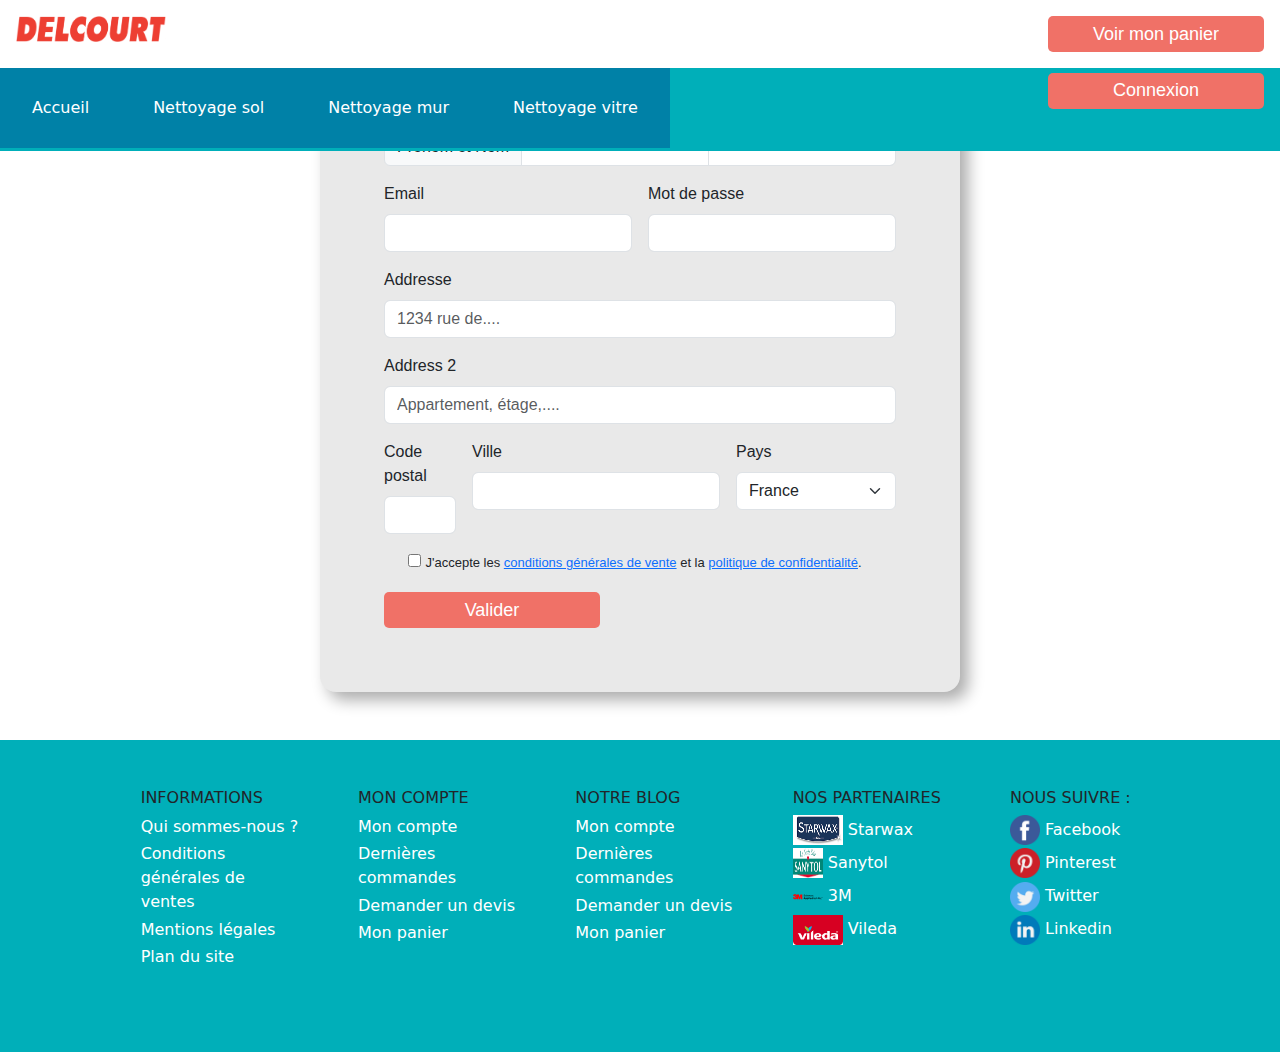
<file: Bootstrap/pages/inscription.html>
<!DOCTYPE html>
<html lang="en">

<head>
    <link href="https://cdn.jsdelivr.net/npm/bootstrap@5.1.3/dist/css/bootstrap.min.css" rel="stylesheet">
    <link rel="stylesheet" href="../style/inscription.css" />
    <meta charset="UTF-8">
    <meta http-equiv="X-UA-Compatible" content="IE=edge">
    <meta name="viewport" content="width=device-width, initial-scale=1.0">
    <title>connexion</title>
</head>

<body>
    <header>
        <div class="conteneur1">
            <a class="logo" href="../index.html"><img src="../images/logo.png" alt="logo" width="150"></a>
            <button class="buthead" type="submit" name="panier"><i class="bi bi-cart4"></i>Voir mon panier</button>
        </div>

        <div class="conteneurnav">
            <ul class="ulh">
                <li class="lih"><a class="ah" href="../index.html">Accueil</a></li>
                <li class="lih"><a class="ah" href="sol.html">Nettoyage sol</a></li>
                <li class="lih"><a class="ah" href="mur.html">Nettoyage mur</a></li>
                <li class="lih"><a class="ah" href="vitre.html">Nettoyage vitre</a></li>
            </ul>
            <a class="navconnect" href="connexion.html"><button class="buthead" type="submit"
                    name="connection">Connexion</button></a>
        </div>
    </header>
    <div>
        <section>
            <article class="continscript">
                <form class="row g-3">
                    <div class="input-group">
                        <span class="input-group-text">Prénom et Nom</span>
                        <input type="text" aria-label="prénom" class="form-control">
                        <input type="text" aria-label="nom" class="form-control">
                    </div><br>
                    <div class="col-md-6">
                        <label for="inputEmail4" class="form-label">Email</label>
                        <input type="email" class="form-control" id="inputEmail4">
                    </div><br>
                    <div class="col-md-6">
                        <label for="inputPassword4" class="form-label">Mot de passe</label>
                        <input type="password" class="form-control" id="inputPassword4">
                    </div><br>
                    <div class="col-12">
                        <label for="inputAddress" class="form-label">Addresse</label>
                        <input type="text" class="form-control" id="inputAddress" placeholder="1234 rue de....">
                    </div><br>
                    <div class="col-12">
                        <label for="inputAddress2" class="form-label">Address 2</label>
                        <input type="text" class="form-control" id="inputAddress2" placeholder="Appartement, étage,....">
                    </div><br>
                    <div class="col-md-2">
                        <label for="inputZip" class="form-label">Code postal</label>
                        <input type="text" class="form-control" id="inputZip">
                    </div><br>
                    <div class="col-md-6">
                        <label for="inputCity" class="form-label">Ville</label>
                        <input type="text" class="form-control" id="inputCity">
                    </div><br>
                    <div class="col-md-4">
                        <label for="inputState" class="form-label">Pays</label>
                        <select id="inputState" class="form-select">
                            <option value="france">France</option>
                            <option value="espagne">Espagne</option>
                            <option value="belgique">Belgique</option>
                            <option value="italie">Italie</option>
                            <option value="allemagne">Allemagne</option>
                        </select>
                    </div><br>
                    <div class="col-12">
                        <div class="form-check">
                            <input type="checkbox" id="cgv" name="cgv" value="cgv" required>
                            <label for="cgv" style="font-size: small;">J'accepte les <a href="cgv.html"
                                    class="cgv" target="_blank">conditions générales de vente</a> et la <a
                                    href="politik.html" class="politik" target="_blank">politique de
                                    confidentialité</a>.</label>
                        </div>
                    </div><br>
                    <div class="col-12">
                        <button class="buthead" type="submit" name="inscription">Valider</button><br>
                    </div>
                </form>
            </article>
        </section>
    </div>
    <footer class="footer">
        <div class="row">
            <div class="col-2 offset-1">
                <ul>
                    <li>
                        <h6>INFORMATIONS</h6>
                    </li>
                    <li><a class="af" href="nous.html">Qui sommes-nous ?</a></li>
                    <li><a class="af" href="cgv.html">Conditions générales de ventes</a></li>
                    <li><a class="af" href="mentions.html">Mentions légales</a></li>
                    <li><a class="af" href="plan.html">Plan du site</a></li>
                </ul>
            </div>
            <div class="col-2">
                <ul>
                    <li>
                        <h6>MON COMPTE</h6>
                    </li>
                    <li><a class="af" href="compte.html">Mon compte</a></li>
                    <li><a class="af" href="last.html">Dernières commandes</a></li>
                    <li><a class="af" href="dde_devis.html">Demander un devis</a></li>
                    <li><a class="af" href="cart.html">Mon panier</a></li>
                </ul>
            </div>
            <div class="col-2">
                <ul>
                    <li>
                        <h6>NOTRE BLOG</h6>
                    </li>
                    <li><a class="af" href="compte.html">Mon compte</a></li>
                    <li><a class="af" href="last.html">Dernières commandes</a></li>
                    <li><a class="af" href="dde_devis.html">Demander un devis</a></li>
                    <li><a class="af" href="cart.html">Mon panier</a></li>
                </ul>
            </div>
            <div class="col-2">
                <ul>
                    <li>
                        <h6>NOS PARTENAIRES</h6>
                    </li>
                    <li>
                        <a class="af" href="https://www.starwax.fr/" target="_blank"><img src="../images/starwax.png" alt="satrwax" width="50" height="30"> Starwax</a>
                    </li>
                    <li>
                        <a class="af" href="https://www.sanytol.fr/" target="_blank"><img src="../images/sanytol.png" alt="sanytol" width="30" height="30"> Sanytol</a>
                    </li>
                    <li>
                        <a class="af" href="https://www.3mfrance.fr/" target="_blank"><img src="../images/3m.svg" alt="3M" width="30" height="30"> 3M</a>
                    </li>
                    <li>
                        <a class="af" href="https://www.vileda.fr/" target="_blank"><img src="../images/vileda.jpg" alt="vileda" width="50" height="30"> Vileda</a>
                    </li>
                </ul>
            </div>
            <div class="col-2">
                <ul>
                    <li>
                        <h6>NOUS SUIVRE :</h6>
                    </li>
                    <li>
                        <a class="af" href="http://www.facebook.com" target="_blank"><img src="../images/face.png" alt="facebook" width="30" height="30"> Facebook</a>
                    </li>
                    <li>
                        <a class="af" href="http://www.pinterest.fr" target="_blank"><img src="../images/Pin.png" alt="pinterest" width="30" height="30"> Pinterest</a>
                    </li>
                    <li>
                        <a class="af" href="http://www.twitter.com" target="_blank"><img src="../images/tweet.png" alt="twitter" width="30" height="30"> Twitter</a>
                    </li>
                    <li>
                        <a class="af" href="http://www.linkedin.com" target="_blank"><img src="../images/linkedin.png" alt="linkedin" width="30" height="30"> Linkedin</a>
                    </li>
                </ul>
            </div>
        </div>
    </footer>


</body>

</html>
</file>
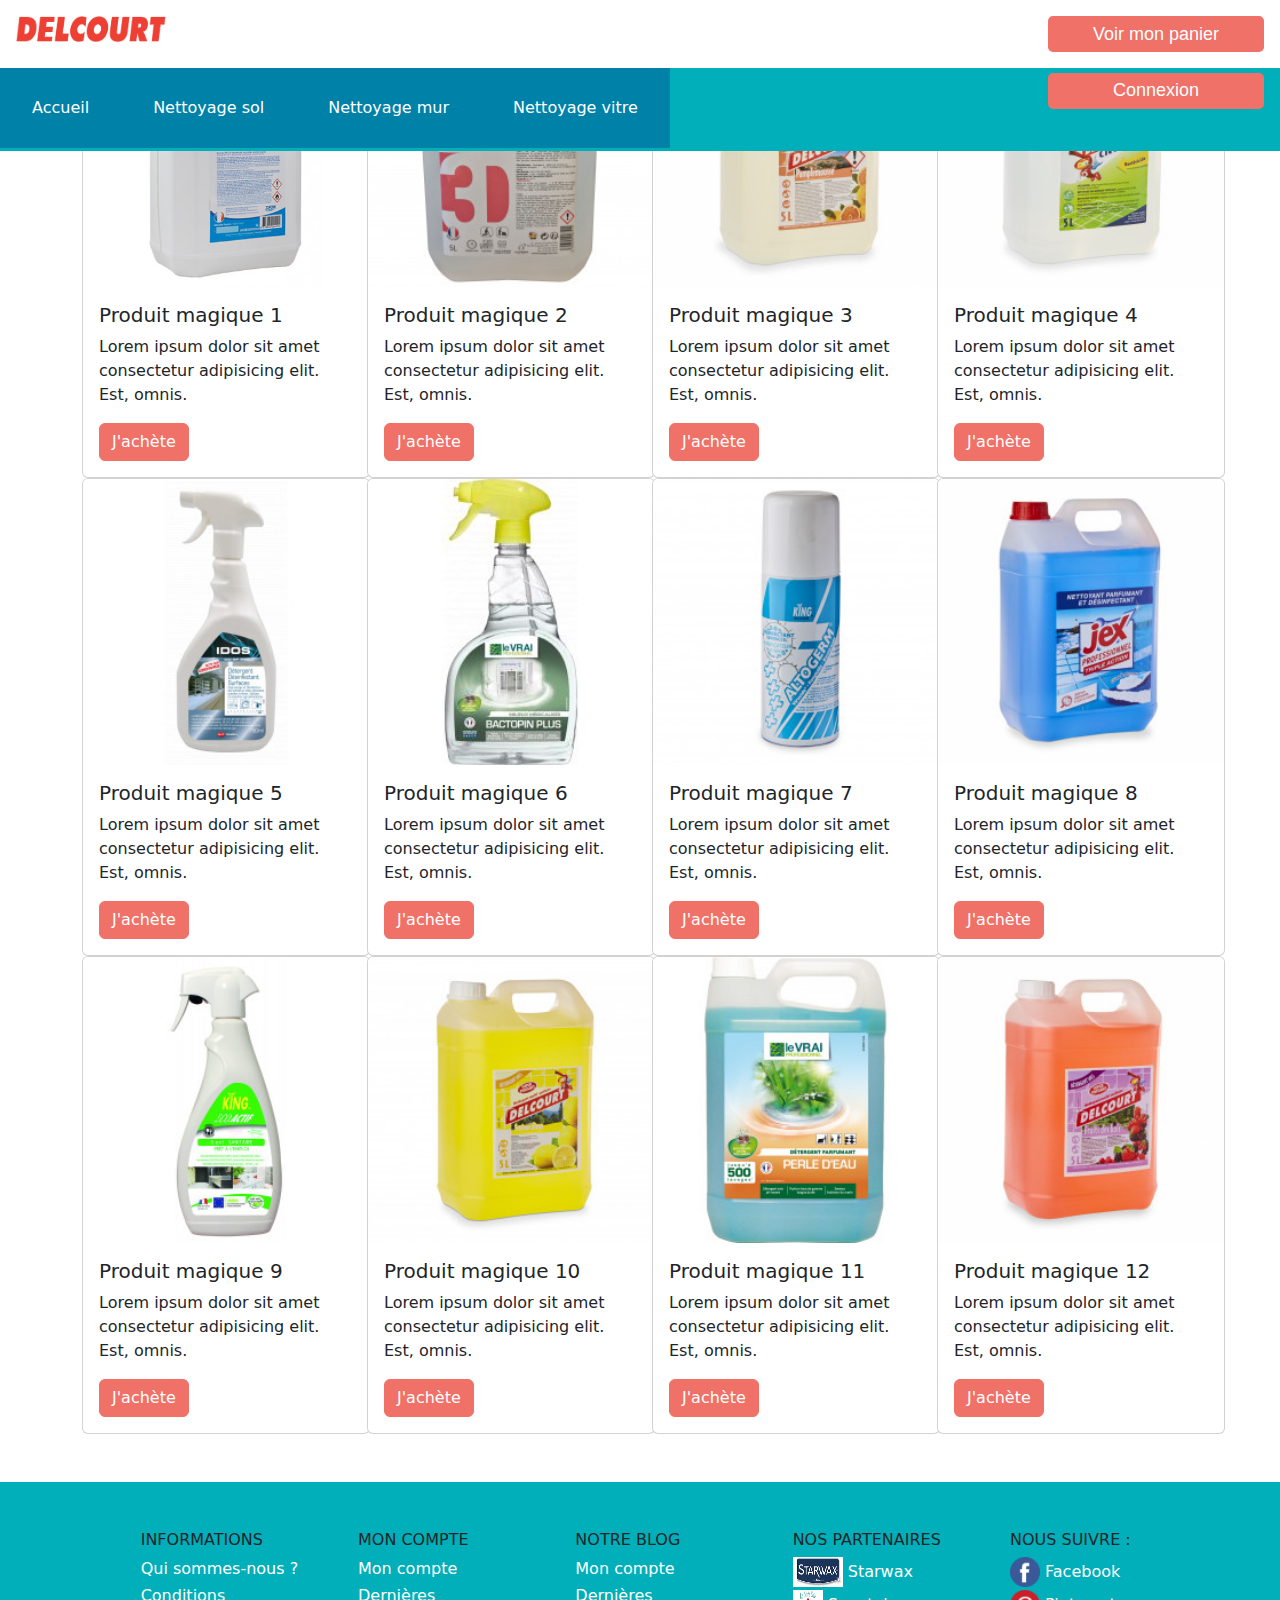
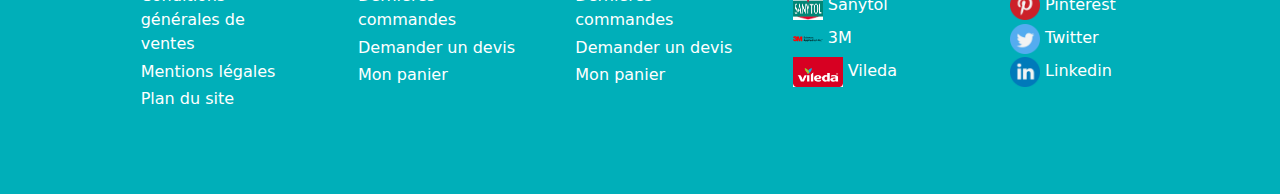
<file: Bootstrap/pages/sol.html>
<!DOCTYPE html>
<html lang="en">

<head>
    <link href="https://cdn.jsdelivr.net/npm/bootstrap@5.1.3/dist/css/bootstrap.min.css" rel="stylesheet">
    <link rel="stylesheet" href="../style/connexion.css" />
    <meta charset="UTF-8">
    <meta http-equiv="X-UA-Compatible" content="IE=edge">
    <meta name="viewport" content="width=device-width, initial-scale=1.0">
    <title>connexion</title>
</head>

<body>
    <header>
        <div class="conteneur1">
            <a class="logo" href="../index.html"><img src="../images/logo.png" alt="logo" width="150"></a>
            <button class="buthead" type="submit" name="panier"><i class="bi bi-cart4"></i>Voir mon panier</button>
        </div>

        <div class="conteneurnav">
            <ul class="ulh">
                <li class="lih"><a class="ah" href="../index.html">Accueil</a></li>
                <li class="lih"><a class="ah" href="sol.html">Nettoyage sol</a></li>
                <li class="lih"><a class="ah" href="mur.html">Nettoyage mur</a></li>
                <li class="lih"><a class="ah" href="vitre.html">Nettoyage vitre</a></li>
            </ul>
            <a class="navconnect" href="connexion.html"><button class="buthead" type="submit"
                    name="connection">Connexion</button></a>
        </div>
    </header>
    <div>
        <div class="container">
            <div class="row padd">
                <div class="col-1">
                    <div class="card" style="width: 18rem;">
                        <img src="../images/bidon.jpg" class="card-img-top" alt="bidon1">
                        <div class="card-body">
                            <h5 class="card-title">Produit magique 1</h5>
                            <p class="card-text">Lorem ipsum dolor sit amet consectetur adipisicing elit. Est, omnis.
                            </p>
                            <a href="#" class="btn btn-primary" style="background-color: #F07167; border-color: #F07167;">J'achète</a>
                        </div>
                    </div>
                </div>
                <div class="col-1 offset-2">
                    <div class="card" style="width: 18rem;">
                        <img src="../images/bidon2.jpg" class="card-img-top" alt="bidon2">
                        <div class="card-body">
                            <h5 class="card-title">Produit magique 2</h5>
                            <p class="card-text">Lorem ipsum dolor sit amet consectetur adipisicing elit. Est, omnis.
                            </p>
                            <a href="#" class="btn btn-primary" style="background-color: #F07167; border-color: #F07167;">J'achète</a>
                        </div>
                    </div>
                </div>
                <div class="col-1 offset-2">
                    <div class="card" style="width: 18rem;">
                        <img src="../images/bidon3.jpg" class="card-img-top" alt="bidon3">
                        <div class="card-body">
                            <h5 class="card-title">Produit magique 3</h5>
                            <p class="card-text">Lorem ipsum dolor sit amet consectetur adipisicing elit. Est, omnis.
                            </p>
                            <a href="#" class="btn btn-primary" style="background-color: #F07167; border-color: #F07167;">J'achète</a>
                        </div>
                    </div>
                </div>
                <div class="col-1 offset-2">
                    <div class="card" style="width: 18rem;">
                        <img src="../images/bidon4.jpg" class="card-img-top" alt="bidon4">
                        <div class="card-body">
                            <h5 class="card-title">Produit magique 4</h5>
                            <p class="card-text">Lorem ipsum dolor sit amet consectetur adipisicing elit. Est, omnis.
                            </p>
                            <a href="#" class="btn btn-primary" style="background-color: #F07167; border-color: #F07167;">J'achète</a>
                        </div>
                    </div>
                </div>
            </div>
            <div class="row padd">
                <div class="col-1">
                    <div class="card" style="width: 18rem;">
                        <img src="../images/bidon5.jpg" class="card-img-top" alt="bidon5">
                        <div class="card-body">
                            <h5 class="card-title">Produit magique 5</h5>
                            <p class="card-text">Lorem ipsum dolor sit amet consectetur adipisicing elit. Est, omnis.
                            </p>
                            <a href="#" class="btn btn-primary" style="background-color: #F07167; border-color: #F07167;">J'achète</a>
                        </div>
                    </div>
                </div>
                <div class="col-1 offset-2">
                    <div class="card" style="width: 18rem;">
                        <img src="../images/bidon6.jpg" class="card-img-top" alt="bidon6">
                        <div class="card-body">
                            <h5 class="card-title">Produit magique 6</h5>
                            <p class="card-text">Lorem ipsum dolor sit amet consectetur adipisicing elit. Est, omnis.
                            </p>
                            <a href="#" class="btn btn-primary" style="background-color: #F07167; border-color: #F07167;">J'achète</a>
                        </div>
                    </div>
                </div>
                <div class="col-1 offset-2">
                    <div class="card" style="width: 18rem;">
                        <img src="../images/bidon7.jpg" class="card-img-top" alt="bidon7">
                        <div class="card-body">
                            <h5 class="card-title">Produit magique 7</h5>
                            <p class="card-text">Lorem ipsum dolor sit amet consectetur adipisicing elit. Est, omnis.
                            </p>
                            <a href="#" class="btn btn-primary" style="background-color: #F07167; border-color: #F07167;">J'achète</a>
                        </div>
                    </div>
                </div>
                <div class="col-1 offset-2">
                    <div class="card" style="width: 18rem;">
                        <img src="../images/bidon8.jpg" class="card-img-top" alt="bidon8">
                        <div class="card-body">
                            <h5 class="card-title">Produit magique 8</h5>
                            <p class="card-text">Lorem ipsum dolor sit amet consectetur adipisicing elit. Est, omnis.
                            </p>
                            <a href="#" class="btn btn-primary" style="background-color: #F07167; border-color: #F07167;">J'achète</a>
                        </div>
                    </div>
                </div>
            </div>
            <div class="row padd">
                <div class="col-1">
                    <div class="card" style="width: 18rem;">
                        <img src="../images/bidon9.jpg" class="card-img-top" alt="bidon9">
                        <div class="card-body">
                            <h5 class="card-title">Produit magique 9</h5>
                            <p class="card-text">Lorem ipsum dolor sit amet consectetur adipisicing elit. Est, omnis.
                            </p>
                            <a href="#" class="btn btn-primary" style="background-color: #F07167; border-color: #F07167;">J'achète</a>
                        </div>
                    </div>
                </div>
                <div class="col-1 offset-2">
                    <div class="card" style="width: 18rem;">
                        <img src="../images/bidon10.jpg" class="card-img-top" alt="bidon10">
                        <div class="card-body">
                            <h5 class="card-title">Produit magique 10</h5>
                            <p class="card-text">Lorem ipsum dolor sit amet consectetur adipisicing elit. Est, omnis.
                            </p>
                            <a href="#" class="btn btn-primary" style="background-color: #F07167; border-color: #F07167;">J'achète</a>
                        </div>
                    </div>
                </div>
                <div class="col-1 offset-2">
                    <div class="card" style="width: 18rem;">
                        <img src="../images/bidon11.jpg" class="card-img-top" alt="bidon11">
                        <div class="card-body">
                            <h5 class="card-title">Produit magique 11</h5>
                            <p class="card-text">Lorem ipsum dolor sit amet consectetur adipisicing elit. Est, omnis.
                            </p>
                            <a href="#" class="btn btn-primary" style="background-color: #F07167; border-color: #F07167;">J'achète</a>
                        </div>
                    </div>
                </div>
                <div class="col-1 offset-2">
                    <div class="card" style="width: 18rem;">
                        <img src="../images/bidon12.jpg" class="card-img-top" alt="bidon12">
                        <div class="card-body">
                            <h5 class="card-title">Produit magique 12</h5>
                            <p class="card-text">Lorem ipsum dolor sit amet consectetur adipisicing elit. Est, omnis.
                            </p>
                            <a href="#" class="btn btn-primary" style="background-color: #F07167; border-color: #F07167;">J'achète</a>
                        </div>
                    </div>
                </div>
            </div>
        </div>
    </div>
    </div>
    <footer class="footer">
        <div class="row">
            <div class="col-2 offset-1">
                <ul>
                    <li>
                        <h6>INFORMATIONS</h6>
                    </li>
                    <li><a class="af" href="nous.html">Qui sommes-nous ?</a></li>
                    <li><a class="af" href="cgv.html">Conditions générales de ventes</a></li>
                    <li><a class="af" href="mentions.html">Mentions légales</a></li>
                    <li><a class="af" href="plan.html">Plan du site</a></li>
                </ul>
            </div>
            <div class="col-2">
                <ul>
                    <li>
                        <h6>MON COMPTE</h6>
                    </li>
                    <li><a class="af" href="compte.html">Mon compte</a></li>
                    <li><a class="af" href="last.html">Dernières commandes</a></li>
                    <li><a class="af" href="dde_devis.html">Demander un devis</a></li>
                    <li><a class="af" href="cart.html">Mon panier</a></li>
                </ul>
            </div>
            <div class="col-2">
                <ul>
                    <li>
                        <h6>NOTRE BLOG</h6>
                    </li>
                    <li><a class="af" href="compte.html">Mon compte</a></li>
                    <li><a class="af" href="last.html">Dernières commandes</a></li>
                    <li><a class="af" href="dde_devis.html">Demander un devis</a></li>
                    <li><a class="af" href="cart.html">Mon panier</a></li>
                </ul>
            </div>
            <div class="col-2">
                <ul>
                    <li>
                        <h6>NOS PARTENAIRES</h6>
                    </li>
                    <li>
                        <a class="af" href="https://www.starwax.fr/" target="_blank"><img src="../images/starwax.png" alt="satrwax" width="50" height="30"> Starwax</a>
                    </li>
                    <li>
                        <a class="af" href="https://www.sanytol.fr/" target="_blank"><img src="../images/sanytol.png" alt="sanytol" width="30" height="30"> Sanytol</a>
                    </li>
                    <li>
                        <a class="af" href="https://www.3mfrance.fr/" target="_blank"><img src="../images/3m.svg" alt="3M" width="30" height="30"> 3M</a>
                    </li>
                    <li>
                        <a class="af" href="https://www.vileda.fr/" target="_blank"><img src="../images/vileda.jpg" alt="vileda" width="50" height="30"> Vileda</a>
                    </li>
                </ul>
            </div>
            <div class="col-2">
                <ul>
                    <li>
                        <h6>NOUS SUIVRE :</h6>
                    </li>
                    <li>
                        <a class="af" href="http://www.facebook.com" target="_blank"><img src="../images/face.png" alt="facebook" width="30" height="30"> Facebook</a>
                    </li>
                    <li>
                        <a class="af" href="http://www.pinterest.fr" target="_blank"><img src="../images/Pin.png" alt="pinterest" width="30" height="30"> Pinterest</a>
                    </li>
                    <li>
                        <a class="af" href="http://www.twitter.com" target="_blank"><img src="../images/tweet.png" alt="twitter" width="30" height="30"> Twitter</a>
                    </li>
                    <li>
                        <a class="af" href="http://www.linkedin.com" target="_blank"><img src="../images/linkedin.png" alt="linkedin" width="30" height="30"> Linkedin</a>
                    </li>
                </ul>
            </div>
        </div>
    </footer>


</body>

</html>
</file>
<file: Bootstrap/style/index.css>
#scroll_to_top {
    position: fixed;
    width: 25px;
    height: 25px;
    bottom: 50px;
    right: 30px;
}

#scroll_to_top img {
    width: 35px;
}

header {
    background-color: white;
    position: fixed;
    top: 0;
    width: 100%;
    z-index: 99999;
}

.carousel-inner {
    padding-top: 15em;
    margin: auto;
    width: 90%;
    height: auto;
}

.conteneur1 {
    padding: 1em;
    display: flex;
    justify-content: space-between;
}

.img-fluid {
    margin: auto;
    max-width: 100%;
    height: auto;
}

.conteneurnav {
    padding-right: 1em;
    display: flex;
    justify-content: space-between;
    background-color: #00AFB9;
}

.navconnect {
    padding-top: 1.2em;
}

.buthead {
    background-color: #F07167;
    border: none;
    color: white;
    font-family: Arial, Helvetica, sans-serif;
    font-size: large;
    border-radius: 5px;
    cursor: pointer;
    width: 12em;
    height: 2em;
}

.buthead:hover {
    background: #0081A7
}

.footer {
    margin-top: 3em;
    padding-top: 3em;
    padding-bottom: 4em;
    background-color: #00AFB9;
}

.ulh {
    list-style-type: none;
    margin: 0;
    padding: 0;
    overflow: hidden;
    background-color: #00AFB9;
}

.lih {
    float: left;
}

.lih,
.ah {
    display: block;
    color: white;
    text-align: center;
    padding: 14px 16px;
    text-decoration: none;
}

.lih,
.ah:hover {
    background-color: #0081A7;
}

ul {
    list-style-type: none;
    overflow: hidden;
}

a {
    color: white;
    text-align: left;
    padding: 0.5em 0em;
    text-decoration: none;
}

li {
    margin-bottom: 0.2em;
}
</file>
<file: Bootstrap/style/cgv.css>
#scroll_to_top {
    position: fixed;
    width: 25px;
    height: 25px;
    bottom: 50px;
    right: 30px;
}

#scroll_to_top img {
    width: 35px;
}

header {
    background-color: white;
    position: fixed;
    top: 0;
    width: 100%;
    z-index: 99999;
}

p {
    text-align: justify;
}

.somm {
    margin: auto;
}

.cgv {
    padding: 1em;
    width: 75%;
    margin: auto;
}

h3 {
    color: #F07167;
    font-family: sans-serif;
    font-variant: small-caps;
}

h4 {
    color: #00AFB9;
    font-family: sans-serif;
}

.conteneur1 {
    padding: 1em;
    display: flex;
    justify-content: space-between;
}

.conteneurnav {
    padding-right: 1em;
    display: flex;
    justify-content: space-between;
    background-color: #00AFB9;
}

.navconnect {
    padding-top: 0.3em;
}

.buthead {
    background-color: #F07167;
    border: none;
    color: white;
    font-family: Arial, Helvetica, sans-serif;
    font-size: large;
    border-radius: 5px;
    cursor: pointer;
    width: 12em;
    height: 2em;
}

.buthead:hover {
    background: #0081A7
}

.footer {
    margin-top: 3em;
    padding-top: 3em;
    padding-bottom: 4em;
    background-color: #00AFB9;
}

.ulh {
    list-style-type: none;
    margin: 0;
    padding: 0;
    overflow: hidden;
    background-color: #00AFB9;
}

.lih {
    float: left;
}

.lih,
.ah {
    display: block;
    color: white;
    text-align: center;
    padding: 14px 16px;
    text-decoration: none;
}

.lih,
.ah:hover {
    background-color: #0081A7;
}

ul {
    list-style-type: none;
    overflow: hidden;
}

.af {
    color: white;
    text-align: left;
    padding: 0.5em 0em;
    text-decoration: none;
}

li {
    margin-bottom: 0.2em;
}
</file>
<file: Bootstrap/style/connexion.css>
header {
    background-color: white;
    position: fixed;
    top: 0;
    width: 100%;
    z-index: 99999;
}

.contconnect {
    padding: 3%;
    margin: auto;
    margin-top: 4em;
    background-color: rgb(233, 233, 233);
    border-radius: 20px;
    height: auto;
    width: 30%;
    text-align: center;
    font-family: Arial, Helvetica, sans-serif;
    box-shadow: 0.5em 0.5em 1em rgb(172, 172, 172);
}

.conteneur1 {
    padding: 1em;
    display: flex;
    justify-content: space-between;
}

.champsconnect {
    padding-left: 10em;
    padding-top: 5em;
    text-align: left;
}

.conteneurnav {
    padding-right: 1em;
    display: flex;
    justify-content: space-between;
    background-color: #00AFB9;
}

.navconnect {
    padding-top: 0.3em;
}

.buthead {
    background-color: #F07167;
    border: none;
    color: white;
    font-family: Arial, Helvetica, sans-serif;
    font-size: large;
    border-radius: 5px;
    cursor: pointer;
    width: 12em;
    height: 2em;
}

.buthead:hover {
    background: #0081A7
}

.footer {
    margin-top: 3em;
    padding-top: 3em;
    padding-bottom: 4em;
    background-color: #00AFB9;
}

.ulh {
    list-style-type: none;
    margin: 0;
    padding: 0;
    overflow: hidden;
    background-color: #00AFB9;
}

.lih {
    float: left;
}

.lih,
.ah {
    display: block;
    color: white;
    text-align: center;
    padding: 14px 16px;
    text-decoration: none;
}

.lih,
.ah:hover {
    background-color: #0081A7;
}

ul {
    list-style-type: none;
    overflow: hidden;
}

.af {
    color: white;
    text-align: left;
    padding: 0.5em 0em;
    text-decoration: none;
}

li {
    margin-bottom: 0.2em;
}
</file>
<file: Bootstrap/style/inscription.css>
header {
    background-color: white;
    position: fixed;
    top: 0;
    width: 100%;
    z-index: 99999;
}

.continscript {
    border-radius: 1em;
    padding: 5%;
    width: 50%;
    margin: auto;
    margin-top: 4em;
    background-color: rgb(233, 233, 233);
    text-align: justify;
    font-family: Arial, Helvetica, sans-serif;
    box-shadow: 0.5em 0.5em 1em rgb(172, 172, 172);
}

.conteneur1 {
    padding: 1em;
    display: flex;
    justify-content: space-between;
}

.champsinscript {
    padding-left: 10em;
    padding-top: 5em;
    text-align: left;
}

.conteneurnav {
    padding-right: 1em;
    display: flex;
    justify-content: space-between;
    background-color: #00AFB9;
}

.navconnect {
    padding-top: 0.3em;
}

.buthead {
    background-color: #F07167;
    border: none;
    color: white;
    font-family: Arial, Helvetica, sans-serif;
    font-size: large;
    border-radius: 5px;
    cursor: pointer;
    width: 12em;
    height: 2em;
}

.buthead:hover {
    background: #0081A7
}

.footer {
    margin-top: 3em;
    padding-top: 3em;
    padding-bottom: 4em;
    background-color: #00AFB9;
}

.ulh {
    list-style-type: none;
    margin: 0;
    padding: 0;
    overflow: hidden;
    background-color: #00AFB9;
}

.lih {
    float: left;
}

.lih,
.ah {
    display: block;
    color: white;
    text-align: center;
    padding: 14px 16px;
    text-decoration: none;
}

.lih,
.ah:hover {
    background-color: #0081A7;
}

ul {
    list-style-type: none;
    overflow: hidden;
}

.af {
    color: white;
    text-align: left;
    padding: 0.5em 0em;
    text-decoration: none;
}

li {
    margin-bottom: 0.2em;
}
</file>
